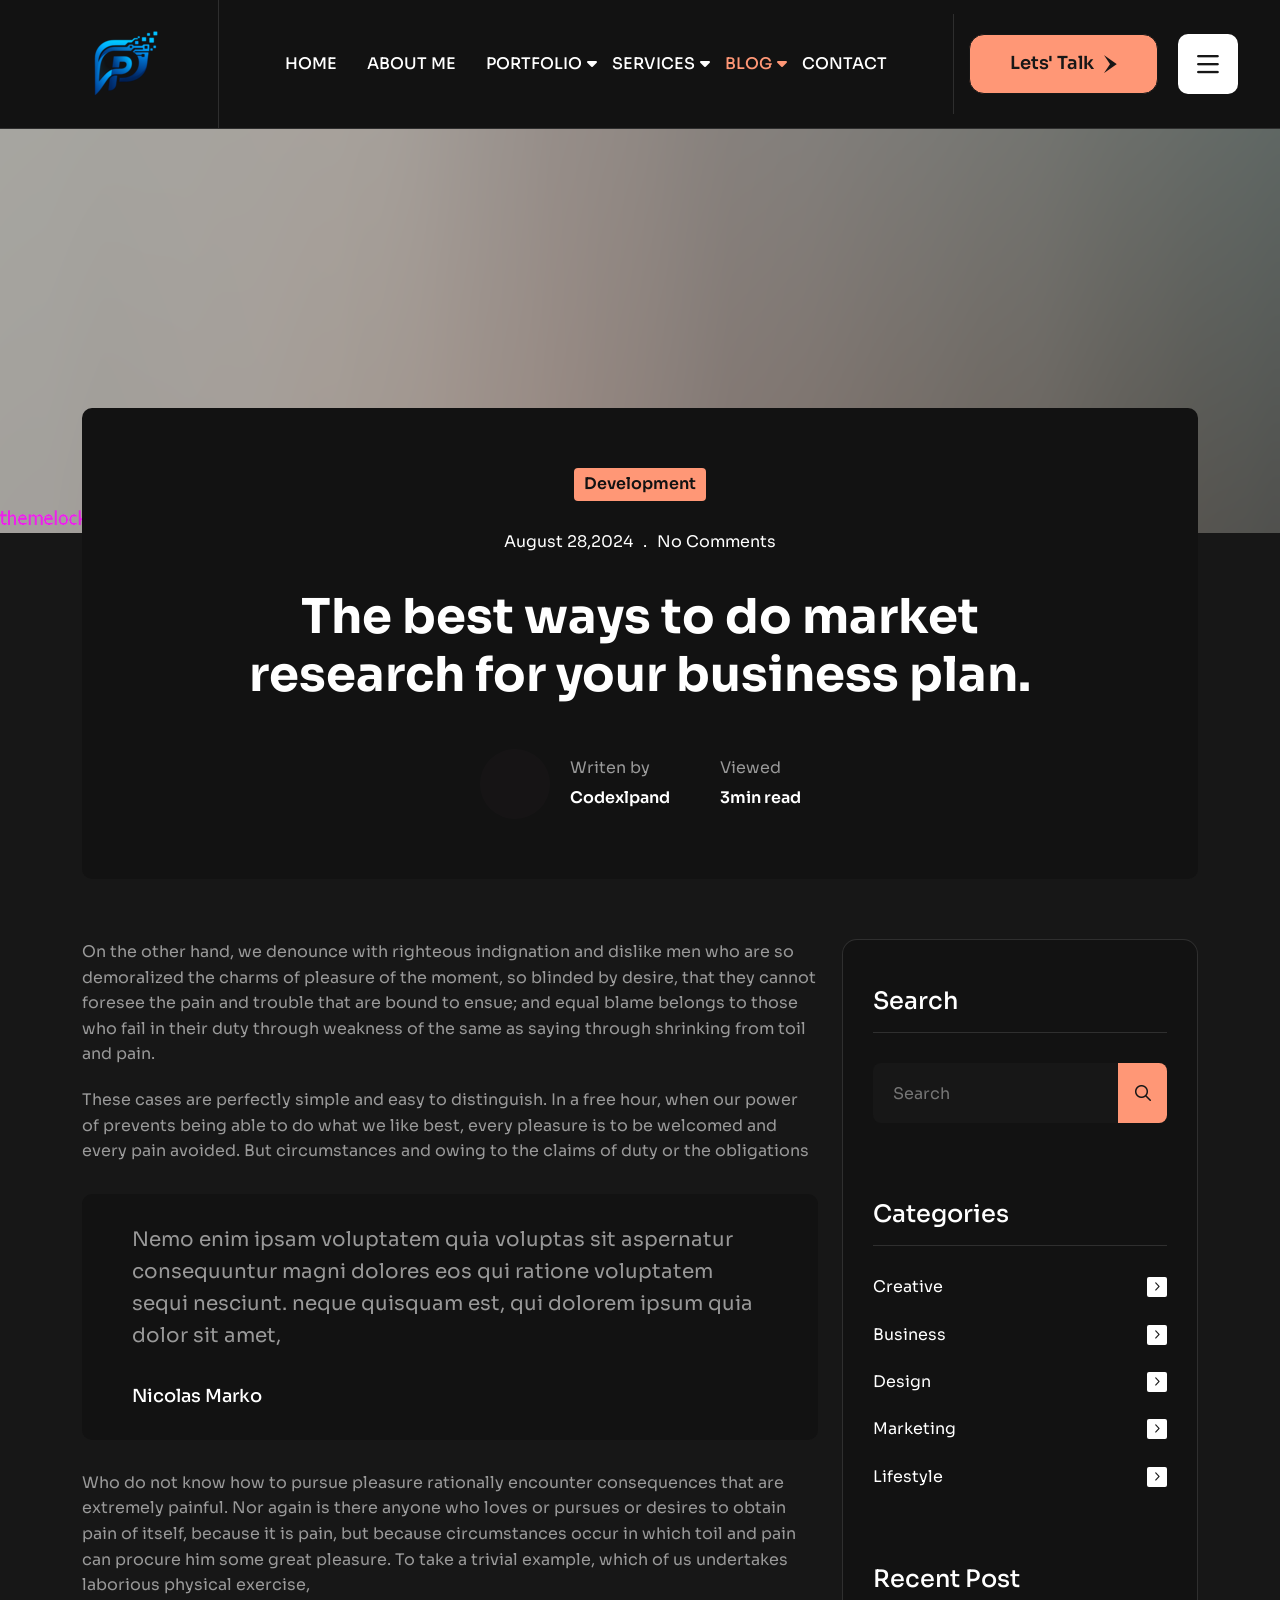
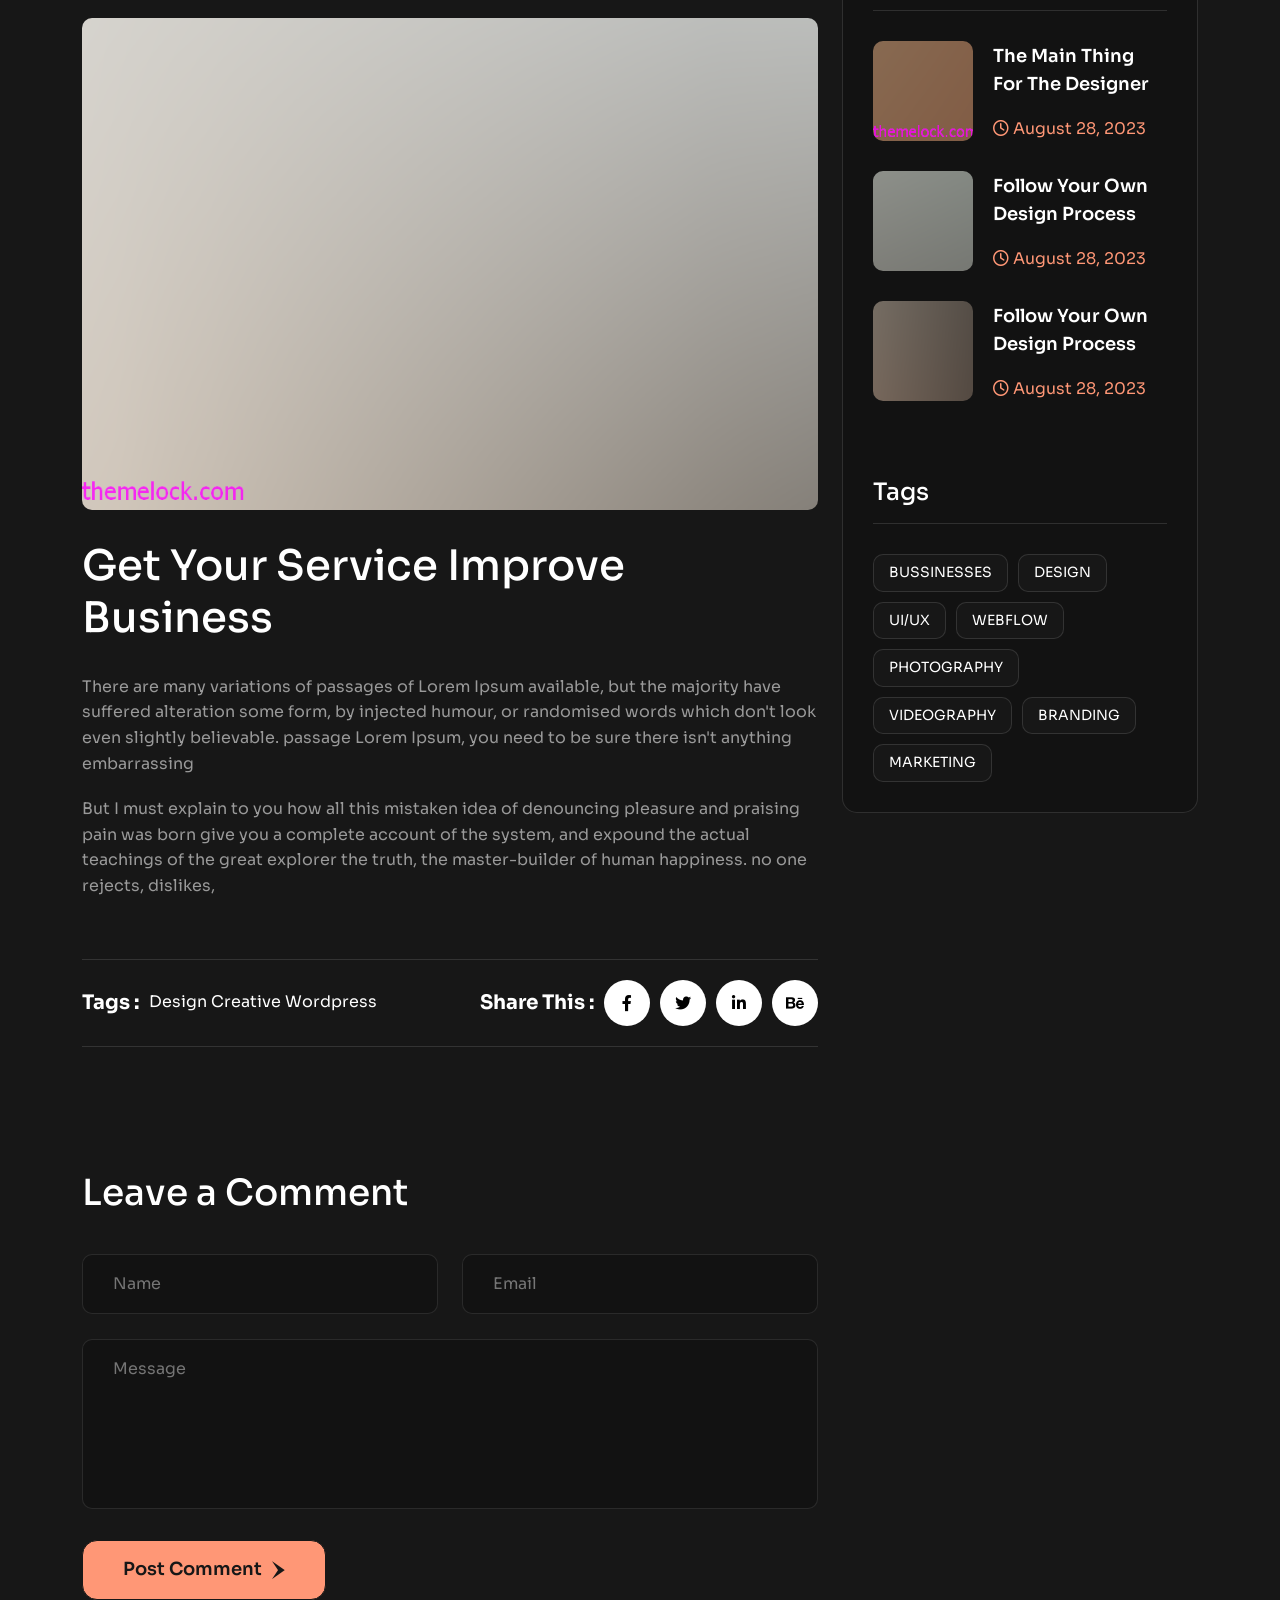
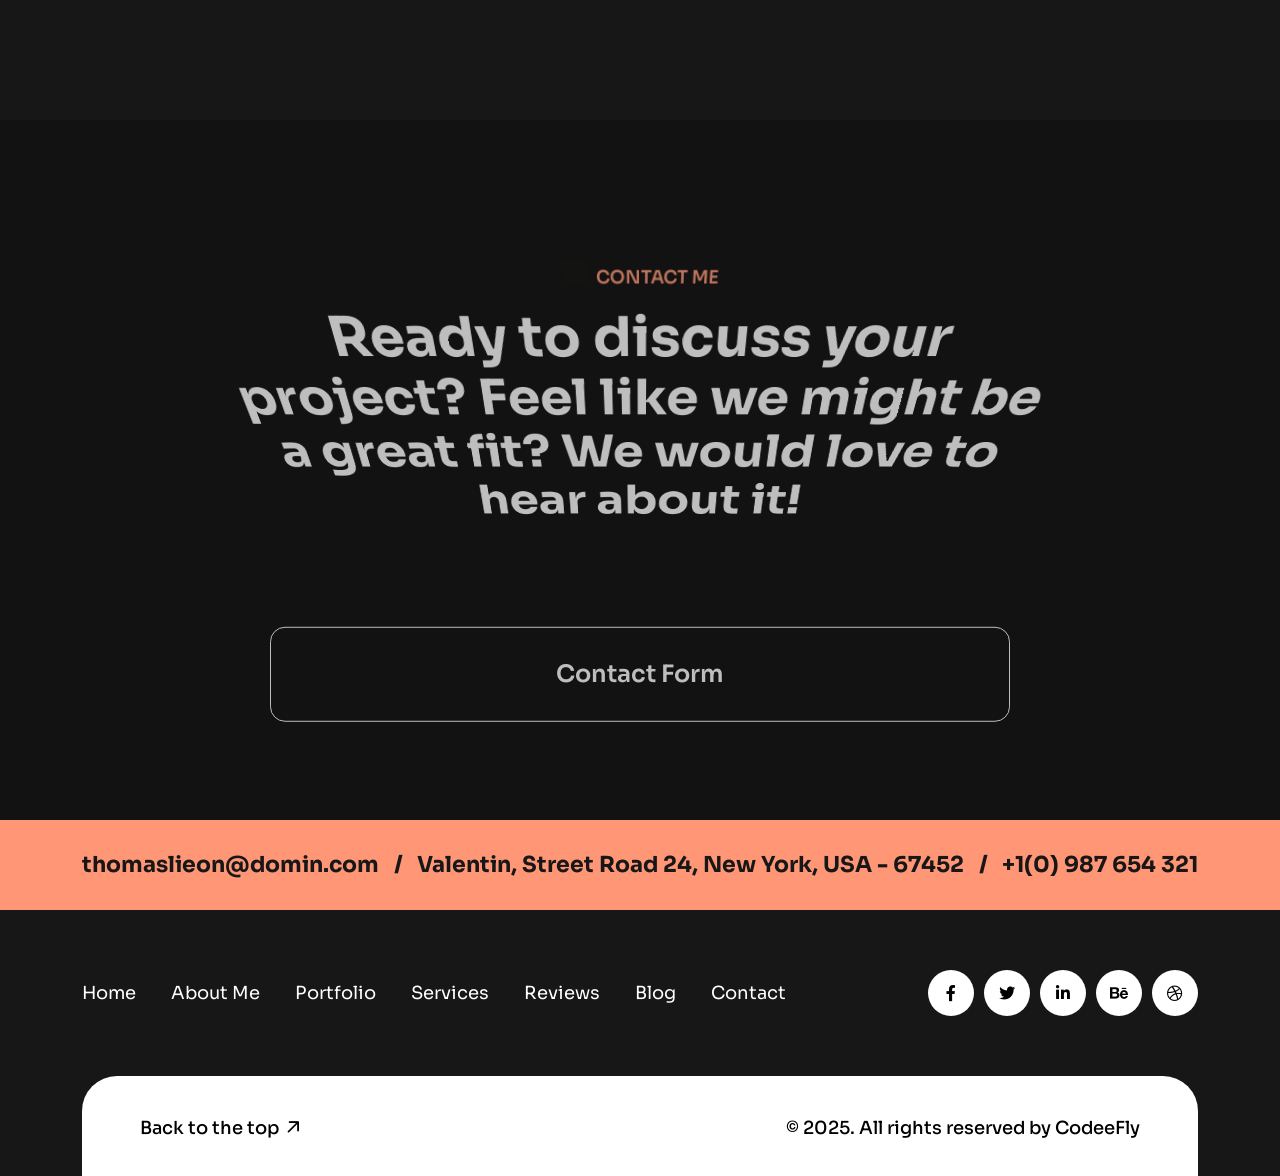
<file: blog-details.html>
<!DOCTYPE html>
<html lang="en">
  <head>
    <meta charset="UTF-8" />
    <meta name="viewport" content="width=device-width, initial-scale=1.0" />
    <link rel="stylesheet" href="./css/lib/bootstrap.min.css" />
    <link rel="stylesheet" href="./css/lib/magnific-popup.css" />
    <link rel="stylesheet" href="./css/lib/swiper-bundle.min.css" />
    <link rel="stylesheet" href="./css/fonts/lieon-icon.css" />
    <link rel="stylesheet" href="./css/fonts/font-awesome.css" />
    <link rel="stylesheet" href="./css/main.css" />
    <title>Lieon Personal Portfolio Template</title>
  </head>
  <body class="dark-bg">
    <div class="portfolio2_titles">
      <span>Designing</span>
      <p>Filmmaker and Photographer</p>
    </div>
    <!-- Header -->
    <header class="main-header fixed-header header-2">
      <div class="container-fluid">
        <div class="header-content">
          <div class="nav-logo">
            <a href="./index.html"
              ><img src="./image/logo.png" alt="" class="w-100"
            /></a>
          </div>
          <div class="d-none d-xl-block main-menu">
            <nav class="navbar-nav m-auto" id="navbarNav">
              <ul>
                <li>
                  <a href="./index.html">Home</a>
                </li>
                <li>
                  <a href="./about.html">About Me</a>
                </li>
                <li class="dropdown-nav">
                  <a href="#portfolio">Portfolio</a>
                  <ul class="submenu">
                    <li>
                      <a href="./portfolio-slider.html">Portfolio Slider</a>
                    </li>
                    <li><a href="./portfolio.html">Portfolio</a></li>
                    <li>
                      <a href="./portfolio-details.html">Portfolio Details</a>
                    </li>
                  </ul>
                </li>
                <li class="dropdown-nav">
                  <a href="#services">Services</a>
                  <ul class="submenu">
                    <li><a href="./service.html">Services</a></li>
                    <li>
                      <a href="./service-details.html">Services Details</a>
                    </li>
                  </ul>
                </li>
                <li class="dropdown-nav">
                  <a href="#blog" class="active">Blog</a>
                  <ul class="submenu">
                    <li><a href="./blog.html">Blog</a></li>
                    <li><a href="./blog-details.html">Blog Details</a></li>
                  </ul>
                </li>
                <li>
                  <a href="./contact.html">Contact</a>
                </li>
              </ul>
            </nav>
          </div>
          <div class="d-flex header_btn_container">
            <a
              href="./contact.html"
              class="theme-btn btn_moveing_hover theme-btn-with-bg d-none d-md-block"
              >Lets' Talk <i class="icon-arrow"></i
            ></a>
            <a href="#" class="toggle-sidebar">
              <i class="fa-regular fa-bars"></i>
            </a>
          </div>
        </div>
      </div>
    </header>
    <!-- Mobile Menu -->
    <div class="mobile-menu mobile-menu-2">
      <div class="menu-backdrop"></div>
      <div class="main-menu-mobile">
        <div class="d-flex align-items-center justify-content-between">
          <div class="nav-logo">
            <a href="index-2.html"
              ><img src="./image/logo.png" alt="" title=""
            /></a>
          </div>
          <div class="close-btn"><span class="far fa-times fa-fw"></span></div>
        </div>
        <div id="mobile-nav"></div>
      </div>
    </div>

    <main id="scrollsmoother-container">
      <!-- Banner -->
      <div class="blog-details">
        <div class="overflow-hidden">
          <img
            src="./image/blog/blog-thum.png"
            data-speed=".9"
            class="w-100"
            alt=""
          />
        </div>

        <div class="container">
          <div class="blog-details-content_top">
            <p class="tag">Development</p>
            <div class="meta-tag">
              <p>August 28,2024</p>
              <p>.</p>
              <p>No Comments</p>
            </div>
            <h1>The best ways to do market research for your business plan.</h1>
            <div class="blog-details-author">
              <div class="author-details">
                <img src="./image/testimonial/1.png" alt="" />
                <div class="author-details-content">
                  <p>Writen by</p>
                  <h6>Codexlpand</h6>
                </div>
              </div>
              <div class="viewed">
                <p>Viewed</p>
                <h6>3min read</h6>
              </div>
            </div>
          </div>
        </div>
      </div>

      <!-- Blog -->
      <section class="pb-120 mt-60">
        <div class="container">
          <div class="row gap-xl-50">
            <div class="col-xl-8">
              <div class="blog-details-content">
                <p>
                  On the other hand, we denounce with righteous indignation and
                  dislike men who are so demoralized the charms of pleasure of
                  the moment, so blinded by desire, that they cannot foresee the
                  pain and trouble that are bound to ensue; and equal blame
                  belongs to those who fail in their duty through weakness of
                  the same as saying through shrinking from toil and pain.
                </p>
                <p>
                  These cases are perfectly simple and easy to distinguish. In a
                  free hour, when our power of prevents being able to do what we
                  like best, every pleasure is to be welcomed and every pain
                  avoided. But circumstances and owing to the claims of duty or
                  the obligations
                </p>
                <blockquote>
                  <p>
                    Nemo enim ipsam voluptatem quia voluptas sit aspernatur
                    consequuntur magni dolores eos qui ratione voluptatem sequi
                    nesciunt. neque quisquam est, qui dolorem ipsum quia dolor
                    sit amet,
                  </p>
                  <h6>Nicolas Marko</h6>
                </blockquote>
                <p>
                  Who do not know how to pursue pleasure rationally encounter
                  consequences that are extremely painful. Nor again is there
                  anyone who loves or pursues or desires to obtain pain of
                  itself, because it is pain, but because circumstances occur in
                  which toil and pain can procure him some great pleasure. To
                  take a trivial example, which of us undertakes laborious
                  physical exercise,
                </p>
                <div class="overflow-hidden">
                  <img
                    src="./image/blog/blog-details.png"
                    class="w-100 br-10"
                    alt=""
                  />
                </div>
                <h4>Get Your Service Improve Business</h4>
                <p>
                  There are many variations of passages of Lorem Ipsum
                  available, but the majority have suffered alteration some
                  form, by injected humour, or randomised words which don't look
                  even slightly believable. passage Lorem Ipsum, you need to be
                  sure there isn't anything embarrassing
                </p>
                <p>
                  But I must explain to you how all this mistaken idea of
                  denouncing pleasure and praising pain was born give you a
                  complete account of the system, and expound the actual
                  teachings of the great explorer the truth, the master-builder
                  of human happiness. no one rejects, dislikes,
                </p>
              </div>
              <div class="blog-details-tag-share">
                <div class="tag_list d-flex align-items-center gap-10">
                  <h6>Tags :</h6>
                  <div class="tags">
                    <a href="#">Design</a>
                    <a href="#">Creative</a>
                    <a href="#">Wordpress</a>
                  </div>
                </div>
                <div class="share_list d-flex align-items-center gap-10">
                  <h6>Share This :</h6>
                  <div class="footer-social">
                    <a href="http://www.facebook.com" target="_blank">
                      <i class="fa-brands fa-facebook-f"></i>
                    </a>
                    <a href="http://www.twitter.com" target="_blank">
                      <i class="fa-brands fa-twitter"></i>
                    </a>
                    <a href="http://www.linkedin.com" target="_blank">
                      <i class="fa-brands fa-linkedin-in"></i>
                    </a>
                    <a href="https://www.behance.net/" target="_blank">
                      <i class="fa-brands fa-behance"></i>
                    </a>
                  </div>
                </div>
              </div>
              <!-- comments -->
              <div class="blog-comments">
                <h4 class="comment-title">Leave a Comment</h4>
                <form class="comment-form">
                  <div class="row">
                    <div class="col-md-6">
                      <input type="text" placeholder="Name" />
                    </div>
                    <div class="col-md-6">
                      <input type="email" placeholder="Email" />
                    </div>
                    <div class="col-md-12">
                      <textarea placeholder="Message"></textarea>
                    </div>
                    <div class="col-md-12">
                      <button
                        type="submit"
                        class="theme-btn btn_moveing_hover theme-btn-with-bg"
                      >
                        Post Comment <i class="icon-arrow"></i>
                      </button>
                    </div>
                  </div>
                </form>
              </div>
            </div>
            <div class="col-xl-4">
              <div class="widget-sidebar">
                <div class="widget-sidebar-item">
                  <h4 class="widget-sidebar-title">Search</h4>
                  <div class="sidebar-search">
                    <form>
                      <input type="text" placeholder="Search" />
                      <i class="fa-regular fa-magnifying-glass"></i>
                    </form>
                  </div>
                </div>
                <div class="widget-sidebar-item">
                  <h4 class="widget-sidebar-title">Categories</h4>
                  <div class="category-list">
                    <a href="#">
                      <p>Creative</p>
                      <i class="fa-regular fa-angle-right"></i>
                    </a>
                    <a href="#">
                      <p>Business</p>
                      <i class="fa-regular fa-angle-right"></i>
                    </a>
                    <a href="#">
                      <p>Design</p>
                      <i class="fa-regular fa-angle-right"></i>
                    </a>
                    <a href="#">
                      <p>Marketing</p>
                      <i class="fa-regular fa-angle-right"></i>
                    </a>
                    <a href="#">
                      <p>Lifestyle</p>
                      <i class="fa-regular fa-angle-right"></i>
                    </a>
                  </div>
                </div>
                <div class="widget-sidebar-item">
                  <h4 class="widget-sidebar-title">Recent Post</h4>
                  <div class="recent-posts">
                    <div class="recent-post-item">
                      <img src="./image/blog/1.png" alt="" />
                      <div class="recent-post-content">
                        <h5><a href="#">The Main Thing For The Designer</a></h5>
                        <p>
                          <i class="fa-sharp fa-regular fa-clock"></i> August
                          28, 2023
                        </p>
                      </div>
                    </div>
                    <div class="recent-post-item">
                      <img src="./image/blog/2.png" alt="" />
                      <div class="recent-post-content">
                        <h5><a href="#">Follow Your Own Design Process</a></h5>
                        <p>
                          <i class="fa-sharp fa-regular fa-clock"></i> August
                          28, 2023
                        </p>
                      </div>
                    </div>
                    <div class="recent-post-item">
                      <img src="./image/blog/3.png" alt="" />
                      <div class="recent-post-content">
                        <h5><a href="#">Follow Your Own Design Process</a></h5>
                        <p>
                          <i class="fa-sharp fa-regular fa-clock"></i> August
                          28, 2023
                        </p>
                      </div>
                    </div>
                  </div>
                </div>
                <div class="widget-sidebar-item">
                  <h4 class="widget-sidebar-title">Tags</h4>
                  <div class="tags">
                    <a href="#">Bussinesses</a>
                    <a href="#">Design</a>
                    <a href="#">UI/UX</a>
                    <a href="#">Webflow</a>
                    <a href="#">Photography</a>
                    <a href="#">Videography</a>
                    <a href="#">Branding</a>
                    <a href="#">Marketing</a>
                  </div>
                </div>
              </div>
            </div>
          </div>
        </div>
      </section>
      <!-- Contact -->
      <section class="dark-2-bg pt-120 pb-120 contact-container">
        <div class="container">
          <div class="row align-items-center justify-content-center">
            <div class="col-lg-10">
              <div class="text-center">
                <div class="title-container">
                  <div data-animation="move">
                    <h6 class="sub-title d-flex gap-10 justify-content-center">
                      CONTACT ME
                    </h6>
                    <h2 class="section-title mt-10 contact-title">
                      Ready to discuss your project? Feel like we might be a
                      great fit? We would love to hear about it!
                    </h2>
                  </div>
                </div>
                <div data-animation="fade" data-animation-direction="bottom">
                  <a href="./contact.html" class="btn_moveing_hover contact_btn"
                    >Contact Form</a
                  >
                </div>
              </div>
            </div>
          </div>
        </div>
      </section>
      <div
        class="theme-1-bg pb-30 pt-30 color-dark d-none d-xl-block position-relative z-2"
      >
        <div class="container">
          <h4
            class="fs-24 fs-xxl-22 fw-700 d-flex align-items-center justify-content-between"
          >
            thomaslieon@domin.com
            <span>/</span>
            Valentin, Street Road 24, New York, USA - 67452
            <span>/</span>
            +1(0) 987 654 321
          </h4>
        </div>
      </div>
      <div
        class="section_marquee theme-1-bg pb-60 pt-30 color-dark d-block d-xl-none position-relative z-2"
      >
        <div class="container-fluid">
          <h2 class="fs-24 fs-sm-20 fw-700">
            thomaslieon@domin.com
            <span>/</span>
            Valentin, Street Road 24, New York, USA - 67452
            <span>/</span>
            +1(0) 987 654 321
            <span>/</span>
          </h2>
        </div>
      </div>
      <div class="mt-60 position-relative z-2">
        <div class="container">
          <div class="row align-items-center gap-xl-20">
            <div class="col-xl-8">
              <ul class="footer-nav">
                <li><a href="./index.html">Home</a></li>
                <li><a href="./about.html">About Me</a></li>
                <li><a href="./portfolio.html">Portfolio</a></li>
                <li><a href="./service.html">Services</a></li>
                <li><a href="#reviews">Reviews</a></li>
                <li><a href="./blog.html">Blog</a></li>
                <li><a href="./contact.html">Contact</a></li>
              </ul>
            </div>
            <div class="col-xl-4 flex-xl-end">
              <div class="footer-social">
                <a href="http://www.facebook.com" target="_blank">
                  <i class="fa-brands fa-facebook-f"></i>
                </a>
                <a href="http://www.twitter.com" target="_blank">
                  <i class="fa-brands fa-twitter"></i>
                </a>
                <a href="http://www.linkedin.com" target="_blank">
                  <i class="fa-brands fa-linkedin-in"></i>
                </a>
                <a href="https://www.behance.net/" target="_blank">
                  <i class="fa-brands fa-behance"></i>
                </a>
                <a href="https://dribbble.com/" target="_blank">
                  <i class="fa-brands fa-dribbble"></i>
                </a>
              </div>
            </div>
          </div>
        </div>
      </div>
      <footer class="position-relative z-2">
        <div class="container">
          <div class="footer-content">
            <div class="row gap-md-10">
              <div class="col-md-4">
                <a href="#scrollsmoother-container">
                  Back to the top <i class="fa-light fa-arrow-up-right"></i>
                </a>
              </div>
              <div class="col-md-8 flex-md-end">
                <p>© 2025. All rights reserved by CodeeFly</p>
              </div>
            </div>
          </div>
        </div>
      </footer>
    </main>

    <script src="./js/lib/jquery.min.js"></script>
    <script src="./js/lib/bootstrap.bundle.min.js"></script>
    <script src="./js/lib/waypoints.min.js"></script>
    <script src="./js/lib/jquery.counterup.min.js"></script>
    <script src="./js/lib/swiper-bundle.min.js"></script>
    <script src="./js/lib/imagesloaded.js"></script>
    <script src="./js/lib/jquery.magnific-popup.min.js"></script>
    <script src="./js/lib/isotope.js"></script>
    <script src="./js/lib/marquee.js"></script>
    <!-- Gsap -->
    <script src="./js/gsap/gsap.min.js"></script>
    <script src="./js/gsap/SplitText.min.js"></script>
    <script src="./js/gsap/ScrollTrigger.min.js"></script>
    <!--  -->
    <script src="./js/animation.js"></script>
    <script src="./js/main.js"></script>
  </body>
</html>
</file>
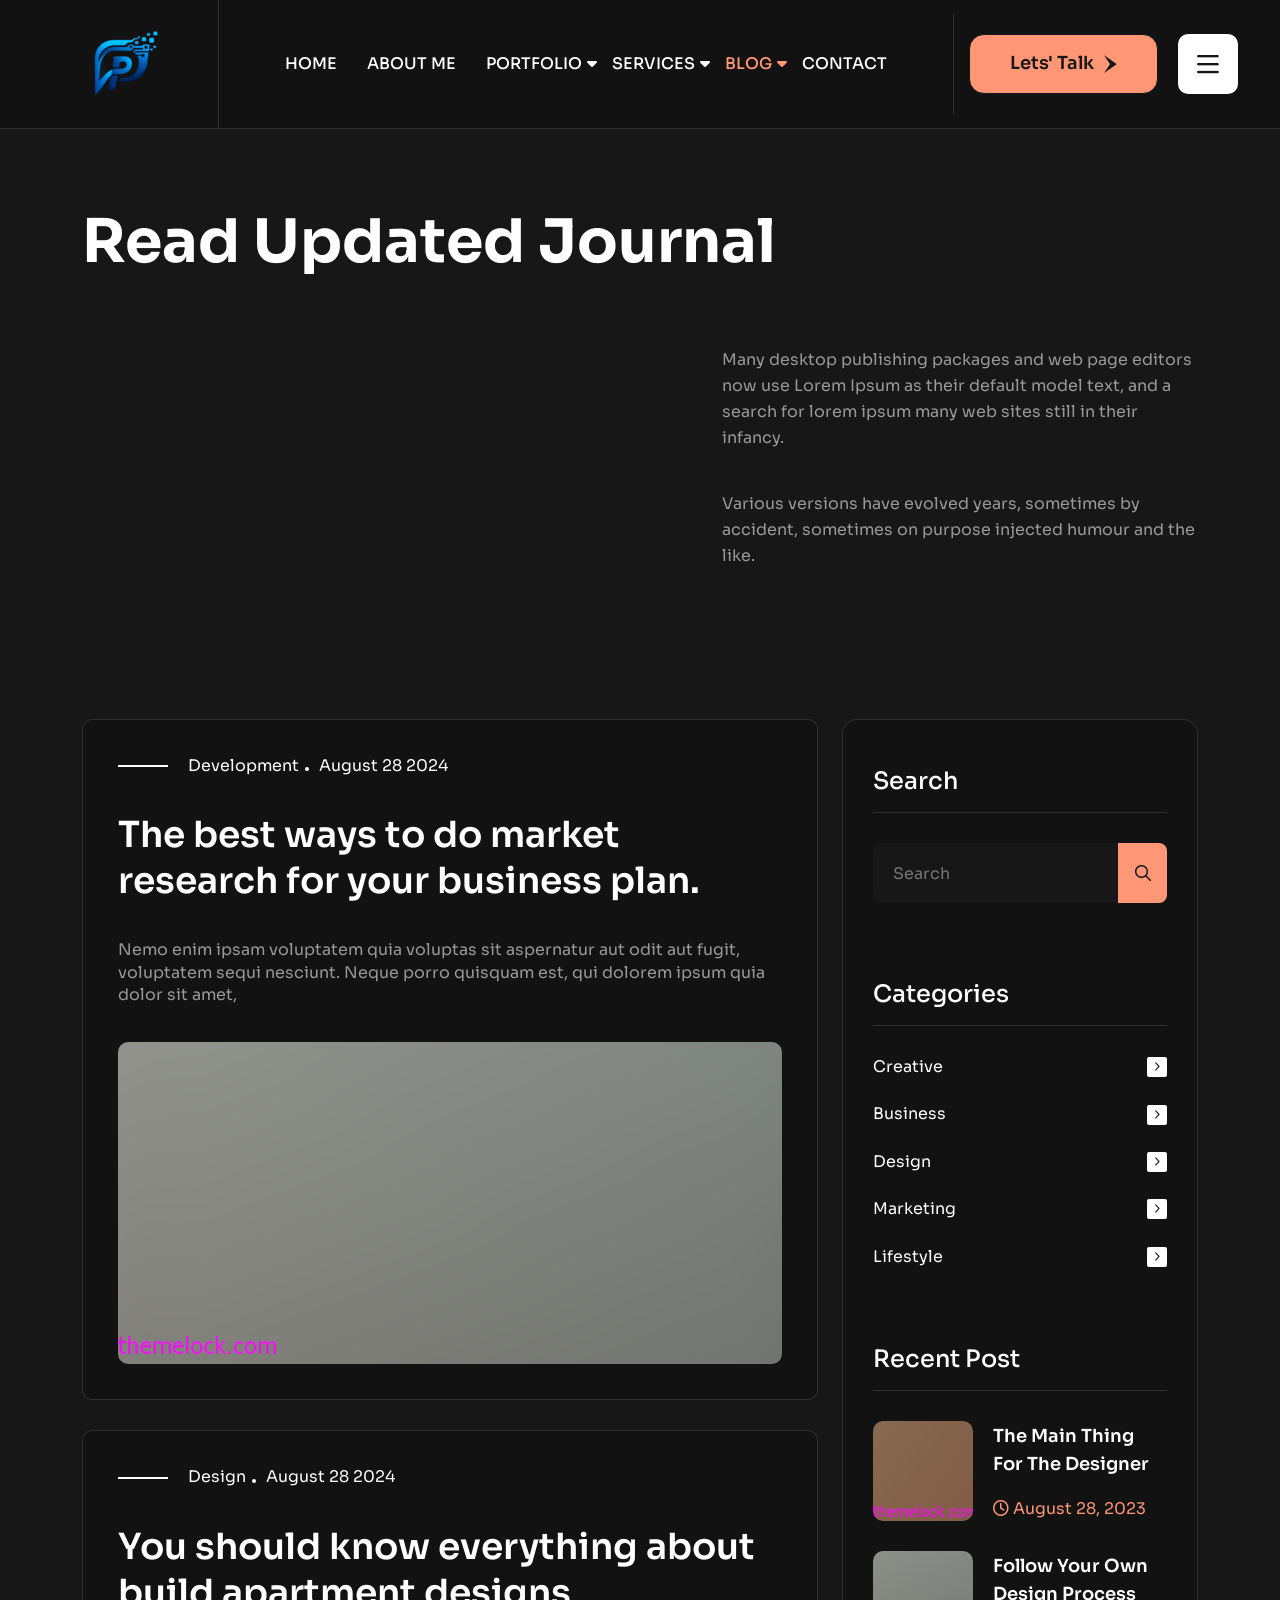
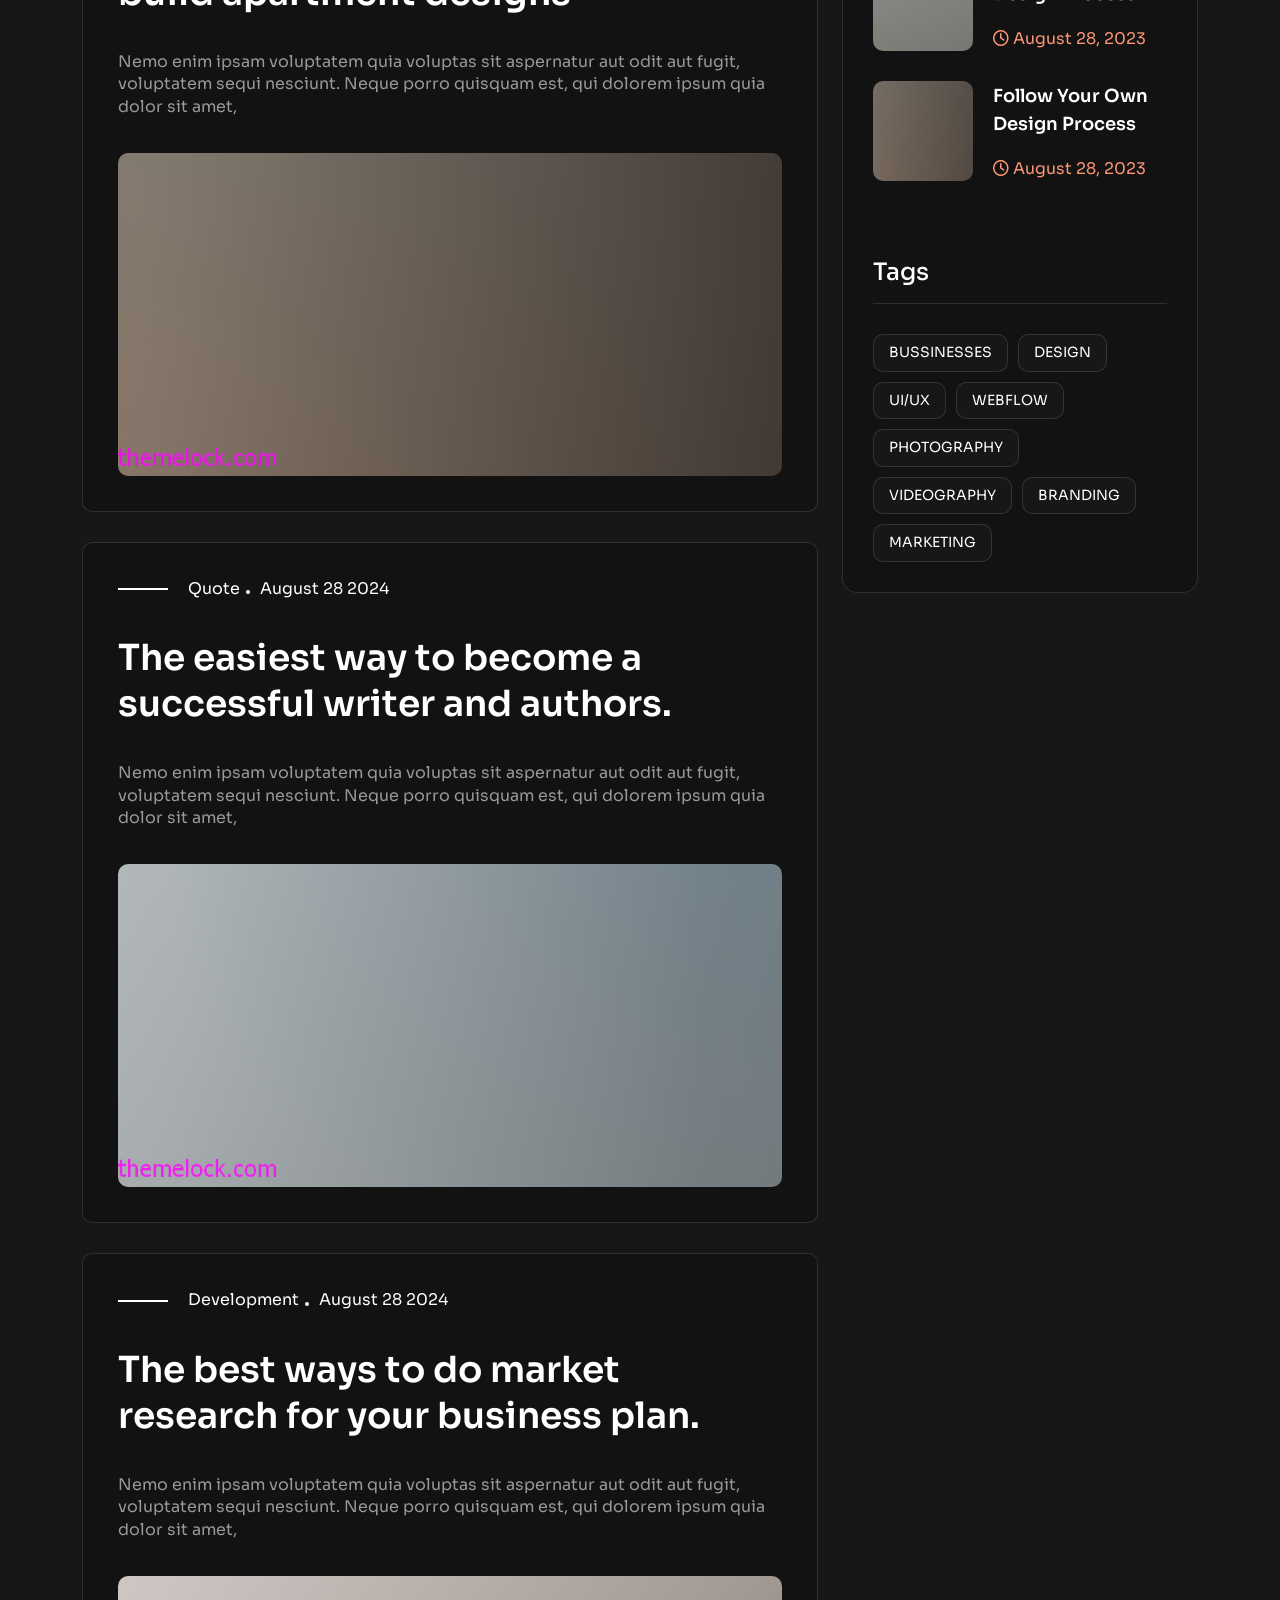
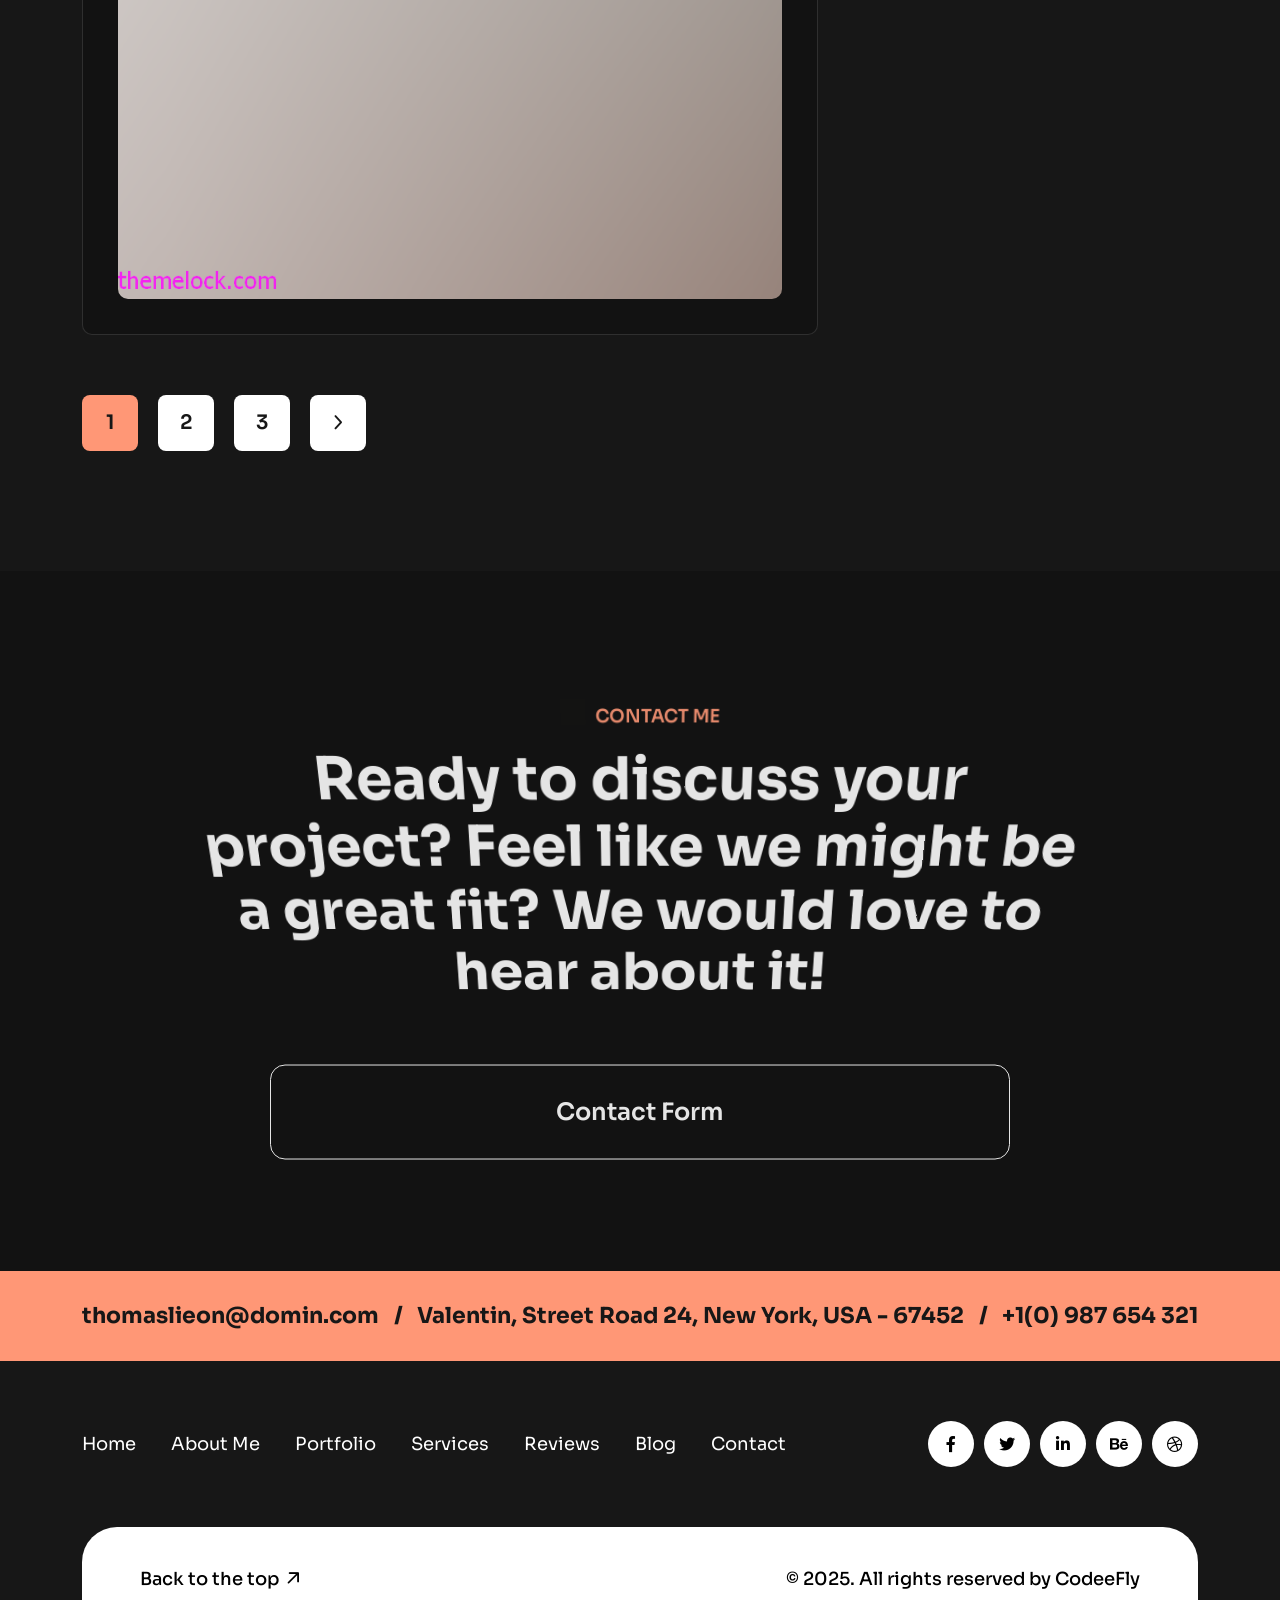
<file: blog.html>
<!DOCTYPE html>
<html lang="en">
  <head>
    <meta charset="UTF-8" />
    <meta name="viewport" content="width=device-width, initial-scale=1.0" />
    <link rel="stylesheet" href="./css/lib/bootstrap.min.css" />
    <link rel="stylesheet" href="./css/lib/magnific-popup.css" />
    <link rel="stylesheet" href="./css/lib/swiper-bundle.min.css" />
    <link rel="stylesheet" href="./css/fonts/font-awesome.css" />
    <link rel="stylesheet" href="./css/fonts/lieon-icon.css" />
    <link rel="stylesheet" href="./css/main.css" />
    <link rel="shortcut icon" href="./image/favicon.png" type="image/x-icon" />
    <title>Lieon Personal Portfolio Template</title>
  </head>
  <body class="dark-bg">
    <div class="portfolio2_titles">
      <span>Designing</span>
      <p>Filmmaker and Photographer</p>
    </div>
    <!-- Header -->
    <header class="main-header fixed-header header-2">
      <div class="container-fluid">
        <div class="header-content">
          <div class="nav-logo">
            <a href="./index.html"
              ><img src="./image/logo.png" alt="" class="w-100"
            /></a>
          </div>
          <div class="d-none d-xl-block main-menu">
            <nav class="navbar-nav m-auto" id="navbarNav">
              <ul>
                <li>
                  <a href="./index.html">Home</a>
                </li>
                <li>
                  <a href="./about.html">About Me</a>
                </li>
                <li class="dropdown-nav">
                  <a href="#portfolio">Portfolio</a>
                  <ul class="submenu">
                    <li>
                      <a href="./portfolio-slider.html">Portfolio Slider</a>
                    </li>
                    <li><a href="./portfolio.html">Portfolio</a></li>
                    <li>
                      <a href="./portfolio-details.html">Portfolio Details</a>
                    </li>
                  </ul>
                </li>
                <li class="dropdown-nav">
                  <a href="#services">Services</a>
                  <ul class="submenu">
                    <li><a href="./service.html">Services</a></li>
                    <li>
                      <a href="./service-details.html">Services Details</a>
                    </li>
                  </ul>
                </li>
                <li class="dropdown-nav">
                  <a href="#blog" class="active">Blog</a>
                  <ul class="submenu">
                    <li><a href="./blog.html">Blog</a></li>
                    <li><a href="./blog-details.html">Blog Details</a></li>
                  </ul>
                </li>
                <li>
                  <a href="./contact.html">Contact</a>
                </li>
              </ul>
            </nav>
          </div>
          <div class="d-flex header_btn_container">
            <a
              href="./contact.html"
              class="theme-btn btn_moveing_hover theme-btn-with-bg d-none d-md-block"
              >Lets' Talk <i class="icon-arrow"></i
            ></a>
            <a href="#" class="toggle-sidebar">
              <i class="fa-regular fa-bars"></i>
            </a>
          </div>
        </div>
      </div>
    </header>
    <!-- Mobile Menu -->
    <div class="mobile-menu mobile-menu-2">
      <div class="menu-backdrop"></div>
      <div class="main-menu-mobile">
        <div class="d-flex align-items-center justify-content-between">
          <div class="nav-logo">
            <a href="index-2.html"
              ><img src="./image/logo.png" alt="" title=""
            /></a>
          </div>
          <div class="close-btn"><span class="far fa-times fa-fw"></span></div>
        </div>
        <div id="mobile-nav"></div>
      </div>
    </div>

    <main id="scrollsmoother-container">
      <!-- Banner -->
      <section class="breadcrumbs">
        <div class="container">
          <div class="row">
            <div class="col-xl-8 col-md-10">
              <h1 data-text-animation="slide" data-split="words">
                Read Updated Journal
              </h1>
            </div>
          </div>
          <div class="breadcrumbs-content">
            <div class="row">
              <div class="col-sm-3 offset-xl-3 offset-lg-3 d-none d-sm-block">
                <img src="./image/arrow-down-curve.png" class="w-100" alt="" />
              </div>
              <div class="col-xl-6 col-lg-6 col-md-9 col-sm-9">
                <div data-animation="fade" data-animation-direction="bottom">
                  <p>
                    Many desktop publishing packages and web page editors now
                    use Lorem Ipsum as their default model text, and a search
                    for lorem ipsum many web sites still in their infancy.
                  </p>
                </div>
                <div
                  data-animation="fade"
                  data-animation-direction="bottom"
                  data-animation-delay=".25"
                >
                  <p>
                    Various versions have evolved years, sometimes by accident,
                    sometimes on purpose injected humour and the like.
                  </p>
                </div>
              </div>
            </div>
          </div>
        </div>
      </section>

      <!-- Blog -->
      <section class="pb-120">
        <div class="container">
          <div class="row gap-lg-50">
            <div class="col-xl-8 col-lg-7">
              <div class="blog-page-item">
                <div class="blog-info">
                  <p class="category">Development</p>
                  <p>August 28 2024</p>
                </div>
                <h4>
                  <a href="./blog-details.html"
                    >The best ways to do market research for your business
                    plan.</a
                  >
                </h4>
                <p class="blog-ex">
                  Nemo enim ipsam voluptatem quia voluptas sit aspernatur aut
                  odit aut fugit, voluptatem sequi nesciunt. Neque porro
                  quisquam est, qui dolorem ipsum quia dolor sit amet,
                </p>
                <div class="blog-page-thum">
                  <a href="./blog-details.html">
                    <img src="./image/blog/2.png" class="w-100" alt=""
                  /></a>
                </div>
              </div>
              <div class="blog-page-item">
                <div class="blog-info">
                  <p class="category">Design</p>
                  <p>August 28 2024</p>
                </div>
                <h4>
                  <a href="./blog-details.html"
                    >You should know everything about build apartment designs</a
                  >
                </h4>
                <p class="blog-ex">
                  Nemo enim ipsam voluptatem quia voluptas sit aspernatur aut
                  odit aut fugit, voluptatem sequi nesciunt. Neque porro
                  quisquam est, qui dolorem ipsum quia dolor sit amet,
                </p>
                <div class="blog-page-thum">
                  <a href="./blog-details.html">
                    <img src="./image/blog/3.png" class="w-100" alt=""
                  /></a>
                </div>
              </div>
              <div class="blog-page-item">
                <div class="blog-info">
                  <p class="category">Quote</p>
                  <p>August 28 2024</p>
                </div>
                <h4>
                  <a href="./blog-details.html"
                    >The easiest way to become a successful writer and authors.
                  </a>
                </h4>
                <p class="blog-ex">
                  Nemo enim ipsam voluptatem quia voluptas sit aspernatur aut
                  odit aut fugit, voluptatem sequi nesciunt. Neque porro
                  quisquam est, qui dolorem ipsum quia dolor sit amet,
                </p>
                <div class="blog-page-thum">
                  <a href="./blog-details.html">
                    <img src="./image/blog/4.png" class="w-100" alt=""
                  /></a>
                </div>
              </div>
              <div class="blog-page-item">
                <div class="blog-info">
                  <p class="category">Development</p>
                  <p>August 28 2024</p>
                </div>
                <h4>
                  <a href="./blog-details.html"
                    >The best ways to do market research for your business plan.
                  </a>
                </h4>
                <p class="blog-ex">
                  Nemo enim ipsam voluptatem quia voluptas sit aspernatur aut
                  odit aut fugit, voluptatem sequi nesciunt. Neque porro
                  quisquam est, qui dolorem ipsum quia dolor sit amet,
                </p>
                <div class="blog-page-thum">
                  <a href="./blog-details.html">
                    <img src="./image/blog/5.png" class="w-100" alt=""
                  /></a>
                </div>
              </div>
              <div class="blog-pagination">
                <ul>
                  <li><a href="#" class="current">1</a></li>
                  <li><a href="#">2</a></li>
                  <li><a href="#">3</a></li>
                  <li>
                    <a href="#"><i class="fa-regular fa-angle-right"></i></a>
                  </li>
                </ul>
              </div>
            </div>
            <div class="col-xl-4 col-lg-5">
              <div class="widget-sidebar">
                <div class="widget-sidebar-item">
                  <h4 class="widget-sidebar-title">Search</h4>
                  <div class="sidebar-search">
                    <form>
                      <input type="text" placeholder="Search" />
                      <i class="fa-regular fa-magnifying-glass"></i>
                    </form>
                  </div>
                </div>
                <div class="widget-sidebar-item">
                  <h4 class="widget-sidebar-title">Categories</h4>
                  <div class="category-list">
                    <a href="#">
                      <p>Creative</p>
                      <i class="fa-regular fa-angle-right"></i>
                    </a>
                    <a href="#">
                      <p>Business</p>
                      <i class="fa-regular fa-angle-right"></i>
                    </a>
                    <a href="#">
                      <p>Design</p>
                      <i class="fa-regular fa-angle-right"></i>
                    </a>
                    <a href="#">
                      <p>Marketing</p>
                      <i class="fa-regular fa-angle-right"></i>
                    </a>
                    <a href="#">
                      <p>Lifestyle</p>
                      <i class="fa-regular fa-angle-right"></i>
                    </a>
                  </div>
                </div>
                <div class="widget-sidebar-item">
                  <h4 class="widget-sidebar-title">Recent Post</h4>
                  <div class="recent-posts">
                    <div class="recent-post-item">
                      <img src="./image/blog/1.png" alt="" />
                      <div class="recent-post-content">
                        <h5><a href="#">The Main Thing For The Designer</a></h5>
                        <p>
                          <i class="fa-sharp fa-regular fa-clock"></i> August
                          28, 2023
                        </p>
                      </div>
                    </div>
                    <div class="recent-post-item">
                      <img src="./image/blog/2.png" alt="" />
                      <div class="recent-post-content">
                        <h5><a href="#">Follow Your Own Design Process</a></h5>
                        <p>
                          <i class="fa-sharp fa-regular fa-clock"></i> August
                          28, 2023
                        </p>
                      </div>
                    </div>
                    <div class="recent-post-item">
                      <img src="./image/blog/3.png" alt="" />
                      <div class="recent-post-content">
                        <h5><a href="#">Follow Your Own Design Process</a></h5>
                        <p>
                          <i class="fa-sharp fa-regular fa-clock"></i> August
                          28, 2023
                        </p>
                      </div>
                    </div>
                  </div>
                </div>
                <div class="widget-sidebar-item">
                  <h4 class="widget-sidebar-title">Tags</h4>
                  <div class="tags">
                    <a href="#">Bussinesses</a>
                    <a href="#">Design</a>
                    <a href="#">UI/UX</a>
                    <a href="#">Webflow</a>
                    <a href="#">Photography</a>
                    <a href="#">Videography</a>
                    <a href="#">Branding</a>
                    <a href="#">Marketing</a>
                  </div>
                </div>
              </div>
            </div>
          </div>
        </div>
      </section>
      <!-- Contact -->
      <section class="dark-2-bg pt-120 pb-120 contact-container">
        <div class="container">
          <div class="row align-items-center justify-content-center">
            <div class="col-lg-10">
              <div class="text-center">
                <div class="title-container">
                  <div data-animation="move">
                    <h6 class="sub-title d-flex gap-10 justify-content-center">
                      CONTACT ME
                    </h6>
                    <h2 class="section-title mt-10 contact-title">
                      Ready to discuss your project? Feel like we might be a
                      great fit? We would love to hear about it!
                    </h2>
                  </div>
                </div>
                <div data-animation="fade" data-animation-direction="bottom">
                  <a href="./contact.html" class="btn_moveing_hover contact_btn"
                    >Contact Form</a
                  >
                </div>
              </div>
            </div>
          </div>
        </div>
      </section>
      <div
        class="theme-1-bg pb-30 pt-30 color-dark d-none d-xl-block position-relative z-2"
      >
        <div class="container">
          <h4
            class="fs-24 fs-xxl-22 fw-700 d-flex align-items-center justify-content-between"
          >
            thomaslieon@domin.com
            <span>/</span>
            Valentin, Street Road 24, New York, USA - 67452
            <span>/</span>
            +1(0) 987 654 321
          </h4>
        </div>
      </div>
      <div
        class="section_marquee theme-1-bg pb-60 pt-30 color-dark d-block d-xl-none position-relative z-2"
      >
        <div class="container-fluid">
          <h2 class="fs-24 fs-sm-20 fw-700">
            thomaslieon@domin.com
            <span>/</span>
            Valentin, Street Road 24, New York, USA - 67452
            <span>/</span>
            +1(0) 987 654 321
            <span>/</span>
          </h2>
        </div>
      </div>
      <div class="mt-60 position-relative z-2">
        <div class="container">
          <div class="row align-items-center gap-xl-20">
            <div class="col-xl-8">
              <ul class="footer-nav">
                <li><a href="./index.html">Home</a></li>
                <li><a href="./about.html">About Me</a></li>
                <li><a href="./portfolio.html">Portfolio</a></li>
                <li><a href="./service.html">Services</a></li>
                <li><a href="#reviews">Reviews</a></li>
                <li><a href="./blog.html">Blog</a></li>
                <li><a href="./contact.html">Contact</a></li>
              </ul>
            </div>
            <div class="col-xl-4 flex-xl-end">
              <div class="footer-social">
                <a href="http://www.facebook.com" target="_blank">
                  <i class="fa-brands fa-facebook-f"></i>
                </a>
                <a href="http://www.twitter.com" target="_blank">
                  <i class="fa-brands fa-twitter"></i>
                </a>
                <a href="http://www.linkedin.com" target="_blank">
                  <i class="fa-brands fa-linkedin-in"></i>
                </a>
                <a href="https://www.behance.net/" target="_blank">
                  <i class="fa-brands fa-behance"></i>
                </a>
                <a href="https://dribbble.com/" target="_blank">
                  <i class="fa-brands fa-dribbble"></i>
                </a>
              </div>
            </div>
          </div>
        </div>
      </div>
      <footer class="position-relative z-2">
        <div class="container">
          <div class="footer-content">
            <div class="row gap-md-10">
              <div class="col-md-4">
                <a href="#scrollsmoother-container">
                  Back to the top <i class="fa-light fa-arrow-up-right"></i>
                </a>
              </div>
              <div class="col-md-8 flex-md-end">
                <p>© 2025. All rights reserved by CodeeFly</p>
              </div>
            </div>
          </div>
        </div>
      </footer>
    </main>

    <script src="./js/lib/jquery.min.js"></script>
    <script src="./js/lib/bootstrap.bundle.min.js"></script>
    <script src="./js/lib/waypoints.min.js"></script>
    <script src="./js/lib/jquery.counterup.min.js"></script>
    <script src="./js/lib/swiper-bundle.min.js"></script>
    <script src="./js/lib/imagesloaded.js"></script>
    <script src="./js/lib/jquery.magnific-popup.min.js"></script>
    <script src="./js/lib/isotope.js"></script>
    <script src="./js/lib/marquee.js"></script>
    <!-- Gsap -->
    <script src="./js/gsap/gsap.min.js"></script>
    <script src="./js/gsap/SplitText.min.js"></script>
    <script src="./js/gsap/ScrollTrigger.min.js"></script>
    <!--  -->
    <script src="./js/animation.js"></script>
    <script src="./js/main.js"></script>
  </body>
</html>
</file>
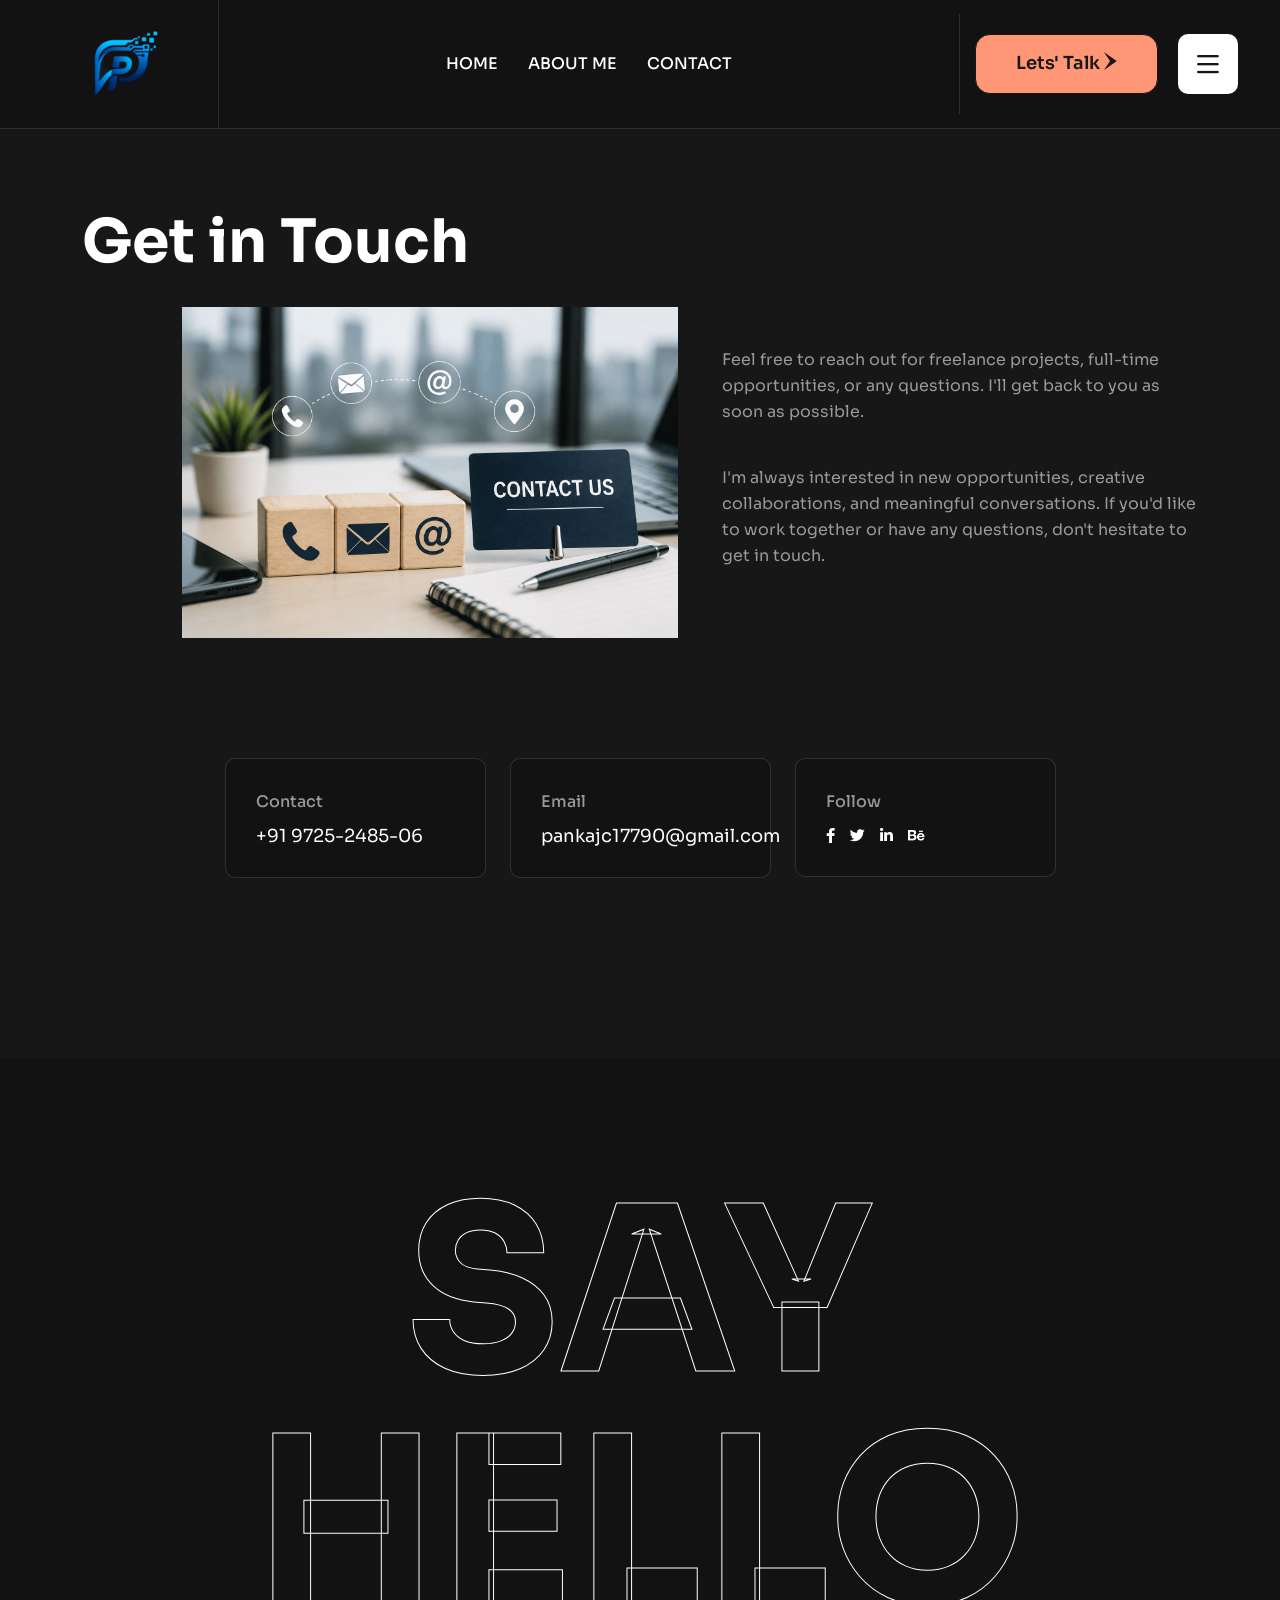
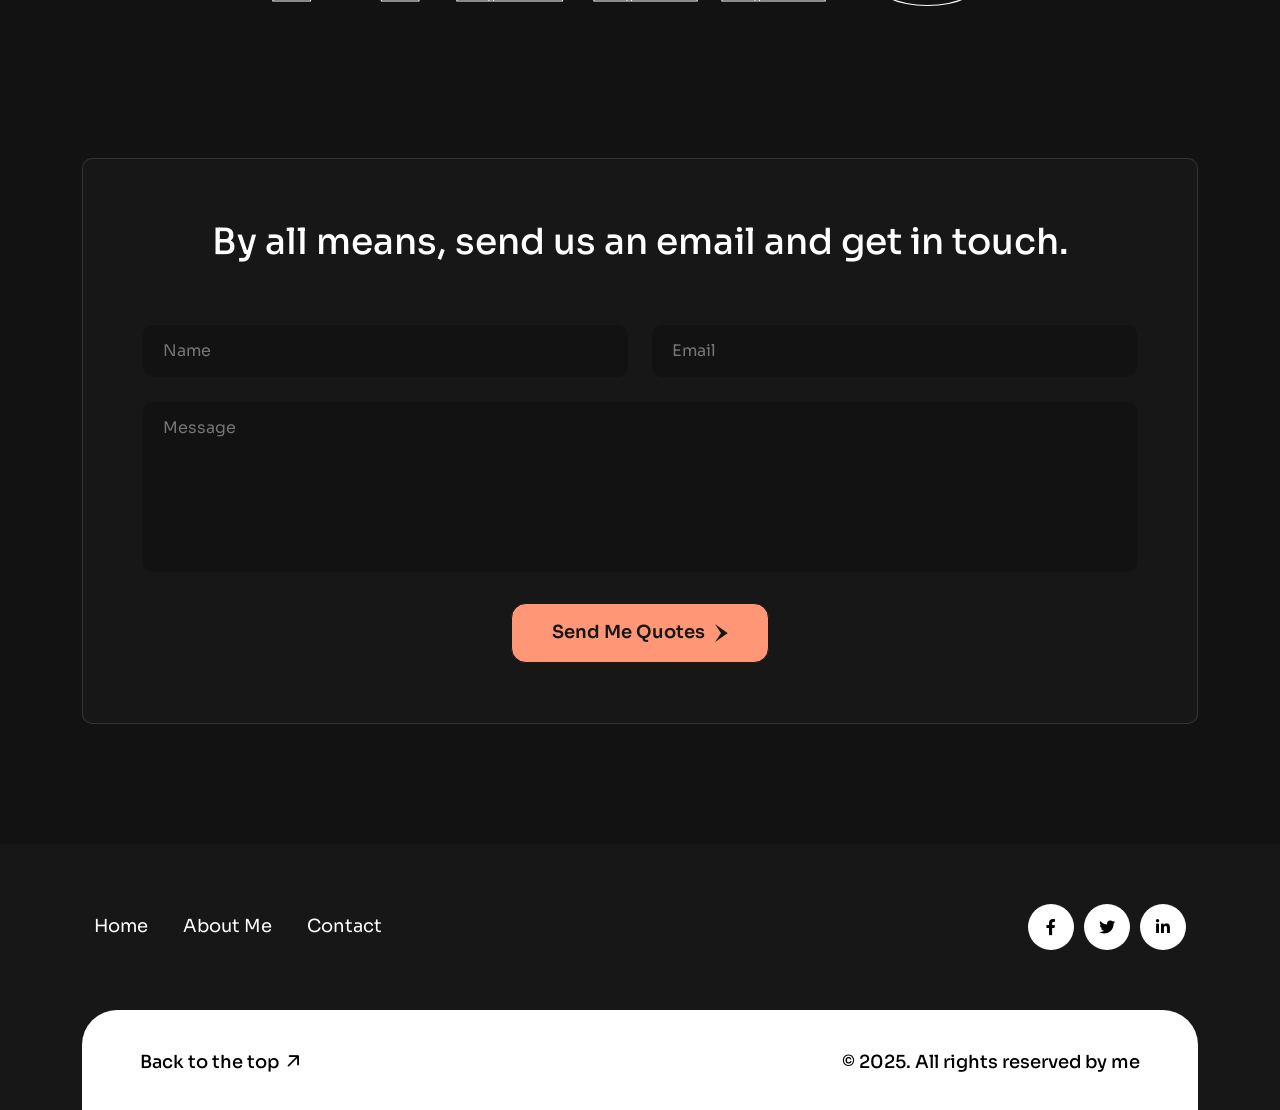
<file: contact.html>
<!DOCTYPE html>
<html lang="en">

<head>
  <meta charset="UTF-8" />
  <meta name="viewport" content="width=device-width, initial-scale=1.0" />
  <link rel="stylesheet" href="./css/lib/bootstrap.min.css" />
  <link rel="stylesheet" href="./css/lib/magnific-popup.css" />
  <link rel="stylesheet" href="./css/lib/swiper-bundle.min.css" />
  <link rel="stylesheet" href="./css/fonts/font-awesome.css" />
  <link rel="stylesheet" href="./css/fonts/lieon-icon.css" />
  <link rel="stylesheet" href="./css/main.css" />
  <link rel="shortcut icon" href="./image/favicon.png" type="image/x-icon" />
  <title>Lieon Personal Portfolio Template</title>
</head>

<body class="dark-bg">
  <div class="portfolio2_titles">
    <span>Designing</span>
    <p>Filmmaker and Photographer</p>
  </div>
  <!-- Header start -->
  <div id="header"></div>
  <!-- Header end -->

  <main id="scrollsmoother-container">
    <!-- Banner -->
    <section class="breadcrumbs">
      <div class="container">
        <div class="row">
          <div class="col-xl-8 col-md-10">
            <h1 data-text-animation="slide" data-split="words">
              Get in Touch
            </h1>
          </div>
        </div>
        <div class="breadcrumbs-content">
          <div class="row">
            <div class="col-sm-6 col-lg-6  d-none d-sm-block">
              <img src="image/contact/ContactUs.png" class="w-100" alt="" />
            </div>
            <div class="col-xl-6 col-lg-6 col-md-9 col-sm-9">
              <div data-animation="fade" data-animation-direction="bottom">
                <p>
                  Feel free to reach out for freelance projects, full-time opportunities, or any questions. I'll get
                  back to you as soon as possible.
                </p>
              </div>
              <div data-animation="fade" data-animation-direction="bottom" data-animation-delay=".25">
                <p>
                  I'm always interested in new opportunities, creative collaborations, and meaningful conversations. If
                  you'd like to work together or have any questions, don't hesitate to get in touch.
                </p>
              </div>
            </div>
          </div>
        </div>
        <div class="contact-page-info">
          <div class="row justify-content-center">
            <div class="col-xl-3 col-md-6 mb-30">
              <div class="info-item">
                <h6>Contact</h6>
                <p> +91 9725-2485-06</p>
              </div>
            </div>
            <div class="col-xl-3 col-md-6 mb-30">
              <div class="info-item">
                <h6>Email</h6>
                <p>pankajc17790@gmail.com</p>
              </div>
            </div>
            <!-- <div class="col-xl-3 col-md-6 mb-30">
                <div class="info-item">
                  <h6>Address</h6>
                  <p>Bowery St, New York,</p>
                </div>
              </div> -->
            <div class="col-xl-3 col-md-6 mb-30">
              <div class="info-item">
                <h6>Follow</h6>
                <div class="contact-page-icon-container">
                  <a href="http://www.facebook.com" target="_blank">
                    <i class="fa-brands fa-facebook-f"></i>
                  </a>
                  <a href="http://www.twitter.com" target="_blank">
                    <i class="fa-brands fa-twitter"></i>
                  </a>
                  <a href="http://www.linkedin.com" target="_blank">
                    <i class="fa-brands fa-linkedin-in"></i>
                  </a>
                  <a href="https://www.behance.net/" target="_blank">
                    <i class="fa-brands fa-behance"></i>
                  </a>
                </div>
              </div>
            </div>
          </div>
        </div>
      </div>
    </section>
    <!-- Contact -->
    <section class="pt-120 pb-120 dark-2-bg text-center">
      <div class="container">
        <h2 class="contact-page-title">Say hello</h2>
        <form class="contact-form" action="https://formsubmit.co/pankajc17790@gmail.com" method="POST">
          <div class="row">
            <div class="col-12">
              <h4>By all means, send us an email and get in touch.</h4>
            </div>
            <div class="col-md-6">
              <input type="text" placeholder="Name" />
            </div>
            <div class="col-md-6">
              <input type="email" placeholder="Email" />
            </div>
            <div class="col-md-12">
              <textarea placeholder="Message"></textarea>
            </div>
            <div class="col-md-12">
              <button type="submit" class="theme-btn btn_moveing_hover theme-btn-with-bg">
                Send Me Quotes <i class="icon-arrow"></i>
              </button>
            </div>
          </div>
        </form>
      </div>
    </section>
    <!-- Faq -->
    <!-- <section class="pt-120 pb-120">
        <div class="container">
          <div class="text-center">
            <div class="title-container">
              <div data-animation="move">
                <h6 class="sub-title">Frequently asked question</h6>
                <h2 class="section-title mt-10 contact-title">
                  Common Questions
                </h2>
              </div>
            </div>
          </div>
          <div class="faq_area mt-60">
            <div class="accordion" id="accordionExample">
              <div
                class="accordion-item"
                data-animation="fade"
                data-animation-direction="bottom"
              >
                <h2 class="accordion-header">
                  <button
                    class="accordion-button"
                    type="button"
                    data-bs-toggle="collapse"
                    data-bs-target="#collapseOne"
                    aria-expanded="true"
                    aria-controls="collapseOne"
                  >
                    What are project-based rates?
                  </button>
                </h2>
                <div
                  id="collapseOne"
                  class="accordion-collapse collapse show"
                  data-bs-parent="#accordionExample"
                >
                  <div class="accordion-body">
                    <p>
                      Nemo enim ipsam voluptatem quia voluptas sit aspernatur
                      aut odit aut fugit, sed quia consequuntur magni dolores
                      eos qui ratione voluptatem sequi neque porro quisquam est,
                      qui dolorem ipsum quia dolor sit amet, consectetur,
                      adipisci velit, sed quia non numquam eius modi tempora
                      incidunt ut labore ullam nisi ut aliquid ex ea commodi
                      consequatur? Quis autem vel eum iure reprehenderit qui in
                      ea voluptate
                    </p>
                  </div>
                </div>
              </div>
              <div
                class="accordion-item"
                data-animation="fade"
                data-animation-direction="bottom"
              >
                <h2 class="accordion-header">
                  <button
                    class="accordion-button collapsed"
                    type="button"
                    data-bs-toggle="collapse"
                    data-bs-target="#collapseTwo"
                    aria-expanded="false"
                    aria-controls="collapseTwo"
                  >
                    Developing core web applications
                  </button>
                </h2>
                <div
                  id="collapseTwo"
                  class="accordion-collapse collapse"
                  data-bs-parent="#accordionExample"
                >
                  <div class="accordion-body">
                    <p>
                      Nemo enim ipsam voluptatem quia voluptas sit aspernatur
                      aut odit aut fugit, sed quia consequuntur magni dolores
                      eos qui ratione voluptatem sequi neque porro quisquam est,
                      qui dolorem ipsum quia dolor sit amet, consectetur,
                      adipisci velit, sed quia non numquam eius modi tempora
                      incidunt ut labore ullam nisi ut aliquid ex ea commodi
                      consequatur? Quis autem vel eum iure reprehenderit qui in
                      ea voluptate
                    </p>
                  </div>
                </div>
              </div>
              <div
                class="accordion-item"
                data-animation="fade"
                data-animation-direction="bottom"
              >
                <h2 class="accordion-header">
                  <button
                    class="accordion-button collapsed"
                    type="button"
                    data-bs-toggle="collapse"
                    data-bs-target="#collapseThree"
                    aria-expanded="false"
                    aria-controls="collapseThree"
                  >
                    Design should enrich our day
                  </button>
                </h2>
                <div
                  id="collapseThree"
                  class="accordion-collapse collapse"
                  data-bs-parent="#accordionExample"
                >
                  <div class="accordion-body">
                    <p>
                      Nemo enim ipsam voluptatem quia voluptas sit aspernatur
                      aut odit aut fugit, sed quia consequuntur magni dolores
                      eos qui ratione voluptatem sequi neque porro quisquam est,
                      qui dolorem ipsum quia dolor sit amet, consectetur,
                      adipisci velit, sed quia non numquam eius modi tempora
                      incidunt ut labore ullam nisi ut aliquid ex ea commodi
                      consequatur? Quis autem vel eum iure reprehenderit qui in
                      ea voluptate
                    </p>
                  </div>
                </div>
              </div>
              <div
                class="accordion-item"
                data-animation="fade"
                data-animation-direction="bottom"
              >
                <h2 class="accordion-header">
                  <button
                    class="accordion-button collapsed"
                    type="button"
                    data-bs-toggle="collapse"
                    data-bs-target="#collapseFour"
                    aria-expanded="false"
                    aria-controls="collapseFour"
                  >
                    Are you working with Wordpress?
                  </button>
                </h2>
                <div
                  id="collapseFour"
                  class="accordion-collapse collapse"
                  data-bs-parent="#accordionExample"
                >
                  <div class="accordion-body">
                    <p>
                      Nemo enim ipsam voluptatem quia voluptas sit aspernatur
                      aut odit aut fugit, sed quia consequuntur magni dolores
                      eos qui ratione voluptatem sequi neque porro quisquam est,
                      qui dolorem ipsum quia dolor sit amet, consectetur,
                      adipisci velit, sed quia non numquam eius modi tempora
                      incidunt ut labore ullam nisi ut aliquid ex ea commodi
                      consequatur? Quis autem vel eum iure reprehenderit qui in
                      ea voluptate
                    </p>
                  </div>
                </div>
              </div>
            </div>
          </div>
        </div>
      </section> -->

    <!-- Footer include start -->
      <div id="footer"></div>
       <!-- Footer include end -->
  </main>

  <script src="./js/lib/jquery.min.js"></script>
  <script src="./js/lib/bootstrap.bundle.min.js"></script>
  <script src="./js/lib/waypoints.min.js"></script>
  <script src="./js/lib/jquery.counterup.min.js"></script>
  <script src="./js/lib/swiper-bundle.min.js"></script>
  <script src="./js/lib/imagesloaded.js"></script>
  <script src="./js/lib/jquery.magnific-popup.min.js"></script>
  <script src="./js/lib/isotope.js"></script>
  <script src="./js/lib/marquee.js"></script>
  <!-- Gsap -->
  <script src="./js/gsap/gsap.min.js"></script>
  <script src="./js/gsap/SplitText.min.js"></script>
  <script src="./js/gsap/ScrollTrigger.min.js"></script>
  <!--  -->
  <script src="./js/animation.js"></script>
  <script src="./js/main.js"></script>
</body>

</html>
</file>
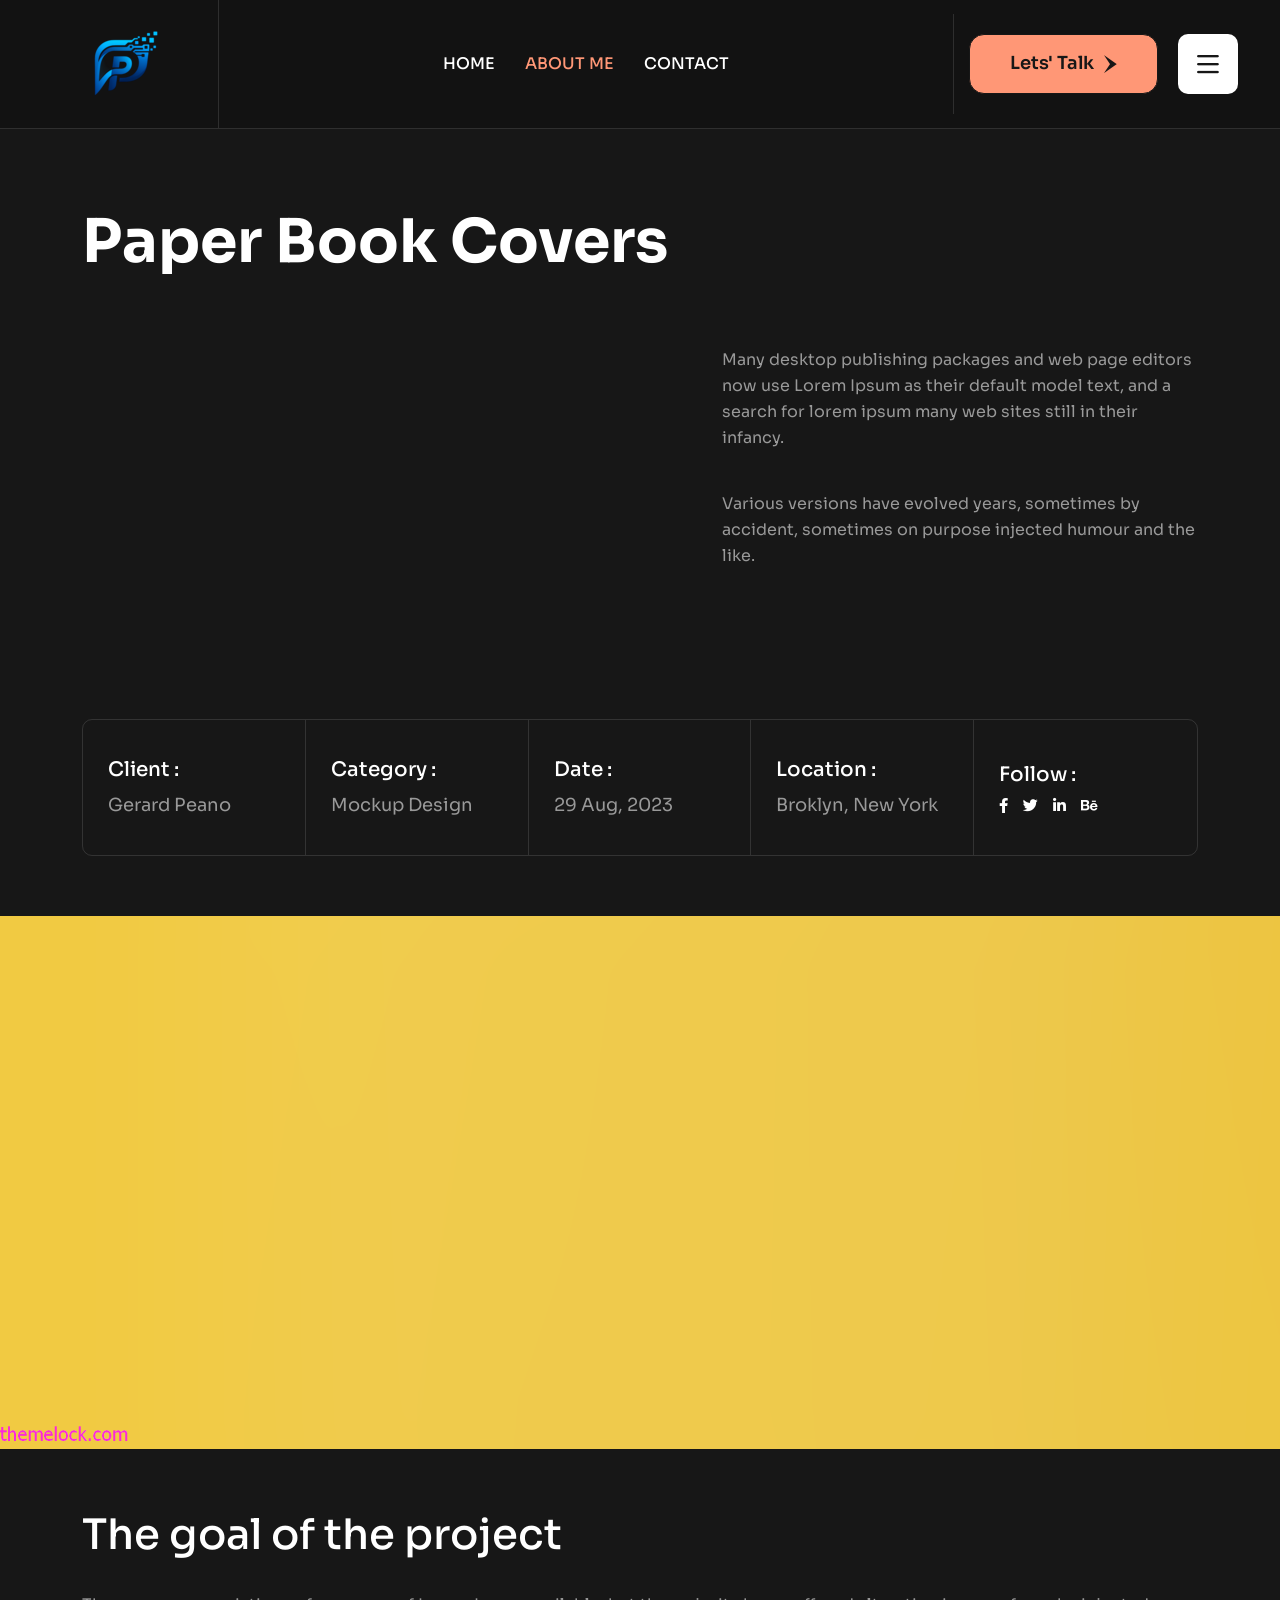
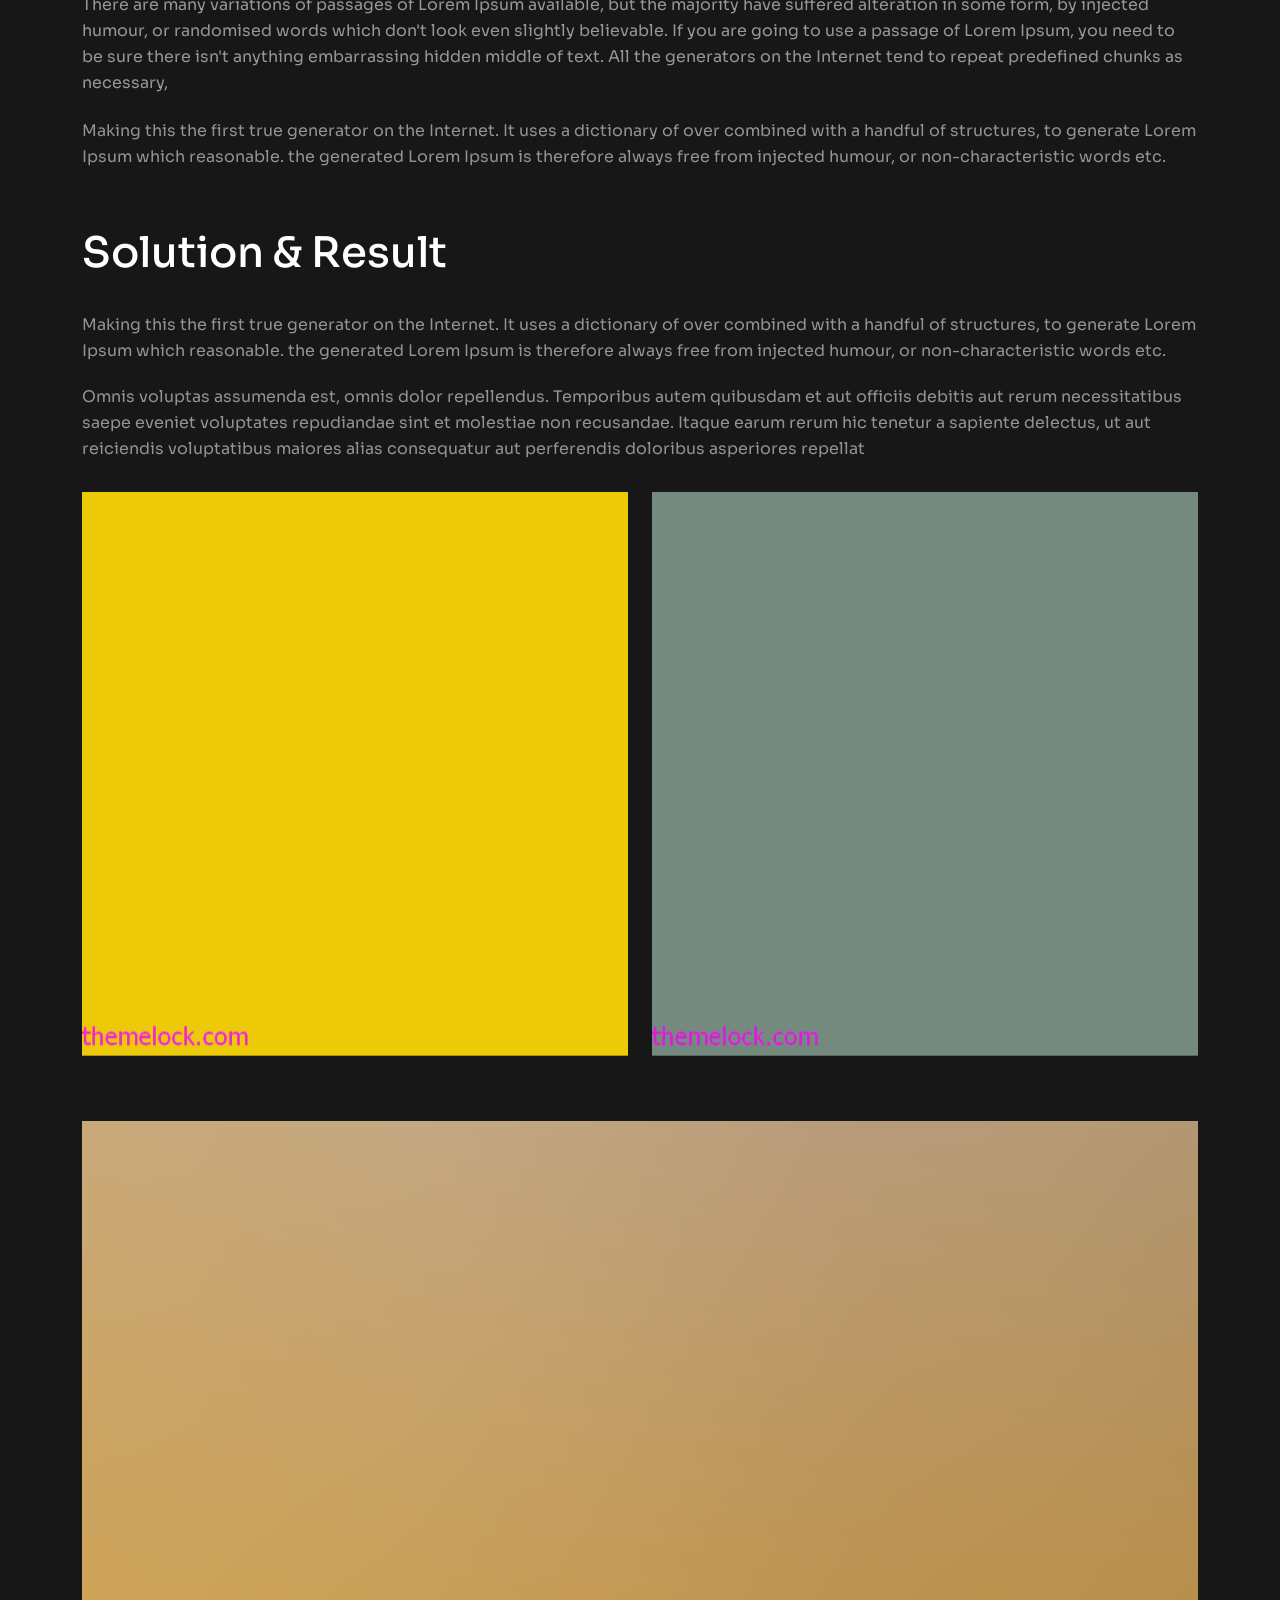
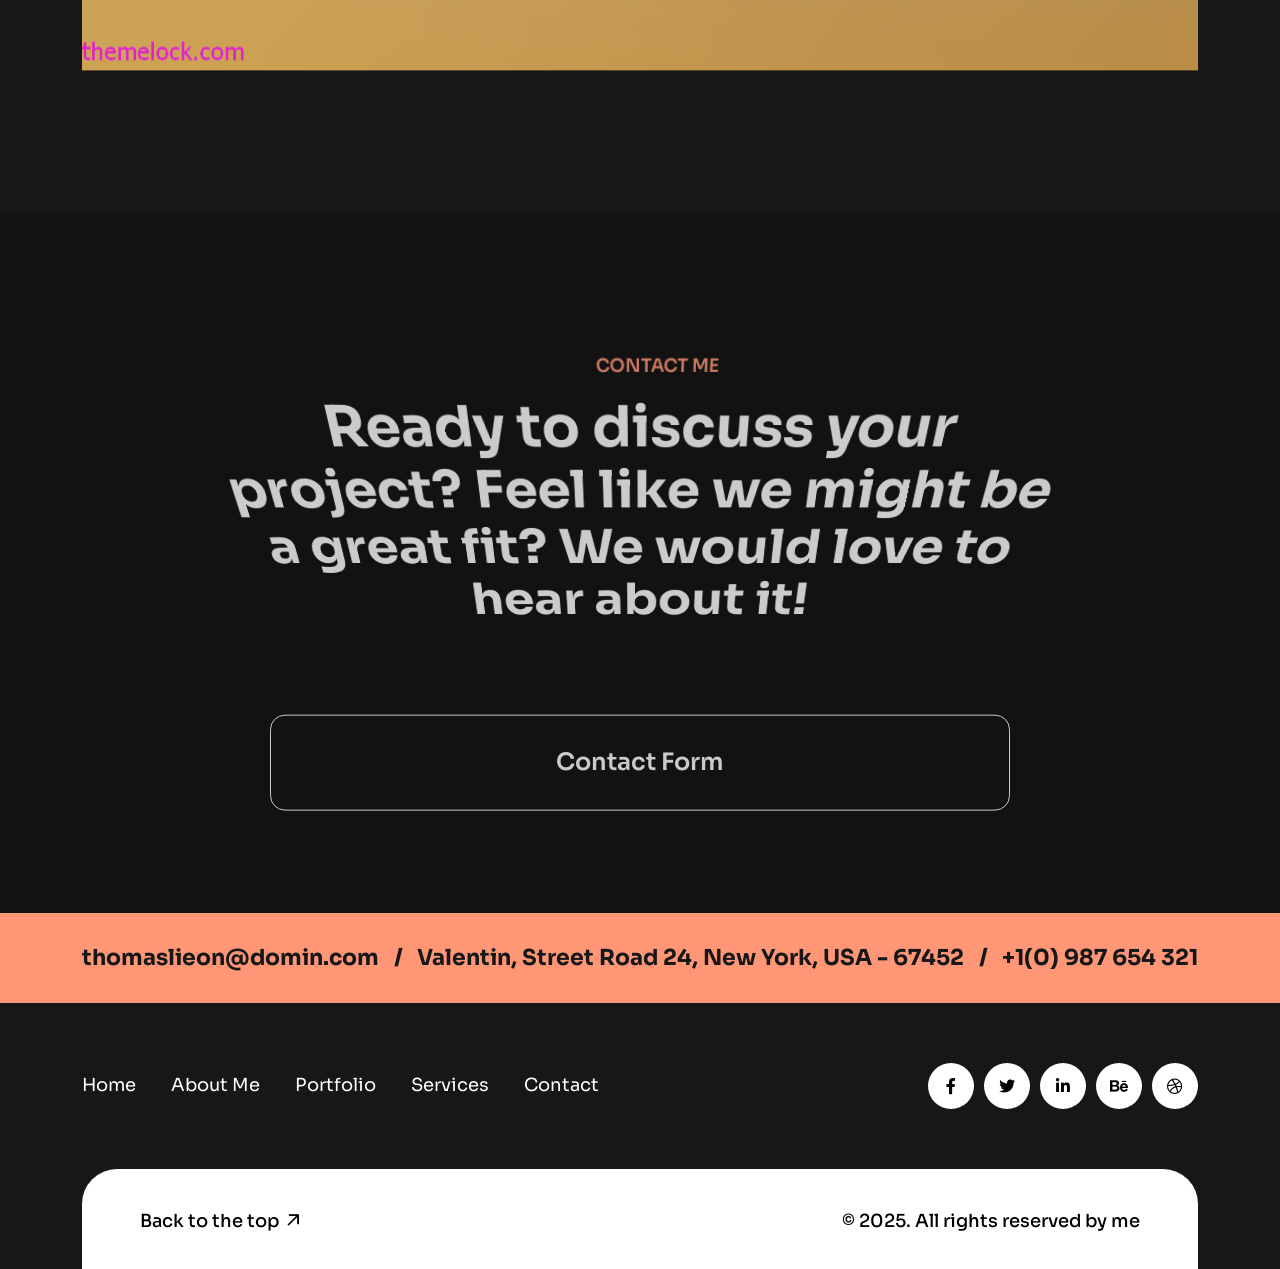
<file: portfolio-details.html>
<!DOCTYPE html>
<html lang="en">
  <head>
    <meta charset="UTF-8" />
    <meta name="viewport" content="width=device-width, initial-scale=1.0" />
    <link rel="stylesheet" href="./css/lib/bootstrap.min.css" />
    <link rel="stylesheet" href="./css/lib/magnific-popup.css" />
    <link rel="stylesheet" href="./css/lib/swiper-bundle.min.css" />
    <link rel="stylesheet" href="./css/fonts/font-awesome.css" />
    <link rel="stylesheet" href="./css/fonts/lieon-icon.css" />
    <link rel="stylesheet" href="./css/main.css" />
    <link rel="shortcut icon" href="./image/favicon.png" type="image/x-icon" />
    <title>Lieon Personal Portfolio Template</title>
  </head>
  <body class="dark-bg">
    <div class="portfolio2_titles">
      <span>Designing</span>
      <p>Filmmaker and Photographer</p>
    </div>
    <!-- Header -->
  <header class="main-header fixed-header header-2">
      <div class="container-fluid">
        <div class="header-content">
          <div class="nav-logo">
            <a href="./index.html"
              ><img src="./image/logo.png" alt="" class="w-100"
            /></a>
          </div>
          <div class="d-none d-xl-block main-menu">
            <nav class="navbar-nav m-auto" id="navbarNav">
              <ul>
                <li>
                  <a href="./index.html">Home</a>
                </li>
                <li>
                  <a href="./about.html" class="active">About Me</a>
                </li>
               <!--  <li class="dropdown-nav">
                  <a href="#portfolio">Portfolio</a>
                  <ul class="submenu">
                    <li>
                      <a href="./portfolio-slider.html">Portfolio Slider</a>
                    </li>
                    <li><a href="./portfolio.html">Portfolio</a></li>
                    <li>
                      <a href="./portfolio-details.html">Portfolio Details</a>
                    </li>
                  </ul>
                </li>
                <li class="dropdown-nav">
                  <a href="#services">Services</a>
                  <ul class="submenu">
                    <li><a href="./service.html">Services</a></li>
                    <li>
                      <a href="./service-details.html">Services Details</a>
                    </li>
                  </ul>
                </li>
                <li class="dropdown-nav">
                  <a href="#blog">Blog</a>
                  <ul class="submenu">
                    <li><a href="./blog.html">Blog</a></li>
                    <li><a href="./blog-details.html">Blog Details</a></li>
                  </ul>
                </li> -->
                <li>
                  <a href="./contact.html">Contact</a>
                </li>
              </ul>
            </nav>
          </div>
          <div class="d-flex header_btn_container">
            <a
              href="./contact.html"
              class="theme-btn btn_moveing_hover theme-btn-with-bg d-none d-md-block"
              >Lets' Talk <i class="icon-arrow"></i
            ></a>
            <a href="#" class="toggle-sidebar">
              <i class="fa-regular fa-bars"></i>
            </a>
          </div>
        </div>
      </div>
    </header>
    <!-- Mobile Menu -->
    <div class="mobile-menu mobile-menu-2">
      <div class="menu-backdrop"></div>
      <div class="main-menu-mobile">
        <div class="d-flex align-items-center justify-content-between">
          <div class="nav-logo">
            <a href="index-2.html"
              ><img src="./image/logo.png" alt="" title=""
            /></a>
          </div>
          <div class="close-btn"><span class="far fa-times fa-fw"></span></div>
        </div>
        <div id="mobile-nav"></div>
      </div>
    </div>

    <main id="scrollsmoother-container">
      <!-- Banner -->
      <section class="breadcrumbs">
        <div class="container">
          <div class="row">
            <div class="col-xl-8 col-md-10">
              <h1 data-text-animation="slide" data-split="words">
                Paper Book Covers
              </h1>
            </div>
          </div>
          <div class="breadcrumbs-content">
            <div class="row">
              <div class="col-sm-3 offset-xl-3 offset-lg-3 d-none d-sm-block">
                <img src="./image/arrow-down-curve.png" class="w-100" alt="" />
              </div>
              <div class="col-xl-6 col-lg-6 col-md-9 col-sm-9">
                <div data-animation="fade" data-animation-direction="bottom">
                  <p>
                    Many desktop publishing packages and web page editors now
                    use Lorem Ipsum as their default model text, and a search
                    for lorem ipsum many web sites still in their infancy.
                  </p>
                </div>
                <div
                  data-animation="fade"
                  data-animation-direction="bottom"
                  data-animation-delay=".25"
                >
                  <p>
                    Various versions have evolved years, sometimes by accident,
                    sometimes on purpose injected humour and the like.
                  </p>
                </div>
              </div>
            </div>
          </div>
        </div>
      </section>
      <!-- Portfolio Details -->
      <div class="portfolio-details pb-120">
        <div class="container">
          <div
            class="portfolio-details-info"
            data-animation="fade"
            data-animation-direction="bottom"
          >
            <ul>
              <li>
                <h6>Client :</h6>
                <p>Gerard Peano</p>
              </li>
              <li>
                <h6>Category :</h6>
                <p>Mockup Design</p>
              </li>
              <li>
                <h6>Date :</h6>
                <p>29 Aug, 2023</p>
              </li>
              <li>
                <h6>Location :</h6>
                <p>Broklyn, New York</p>
              </li>
              <li>
                <h6>Follow :</h6>
                <div class="portfolio-icon-container">
                  <a href="http://www.facebook.com" target="_blank">
                    <i class="fa-brands fa-facebook-f"></i>
                  </a>
                  <a href="http://www.twitter.com" target="_blank">
                    <i class="fa-brands fa-twitter"></i>
                  </a>
                  <a href="http://www.linkedin.com" target="_blank">
                    <i class="fa-brands fa-linkedin-in"></i>
                  </a>
                  <a href="https://www.behance.net/" target="_blank">
                    <i class="fa-brands fa-behance"></i>
                  </a>
                </div>
              </li>
            </ul>
          </div>
        </div>
        <div class="overflow-hidden mt-60">
          <div
            class="portfolio-thum overflow-hidden"
            data-animation="fade"
            data-animation-start-scale="1.5"
          >
            <img
              src="./image/portfolio/details.png"
              data-speed=".9"
              class="w-100"
              alt=""
            />
          </div>
        </div>
        <div class="container">
          <div class="portfolio-details-content">
            <h4 data-text-animation="slide" data-split="words">
              The goal of the project
            </h4>
            <div data-animation="fade" data-animation-direction="bottom">
              <p>
                There are many variations of passages of Lorem Ipsum available,
                but the majority have suffered alteration in some form, by
                injected humour, or randomised words which don't look even
                slightly believable. If you are going to use a passage of Lorem
                Ipsum, you need to be sure there isn't anything embarrassing
                hidden middle of text. All the generators on the Internet tend
                to repeat predefined chunks as necessary,
              </p>
            </div>
            <div data-animation="fade" data-animation-direction="bottom">
              <p>
                Making this the first true generator on the Internet. It uses a
                dictionary of over combined with a handful of structures, to
                generate Lorem Ipsum which reasonable. the generated Lorem Ipsum
                is therefore always free from injected humour, or
                non-characteristic words etc.
              </p>
            </div>
            <h4 class="mt-60" data-text-animation="slide" data-split="words">
              Solution & Result
            </h4>
            <div data-animation="fade" data-animation-direction="bottom">
              <p>
                Making this the first true generator on the Internet. It uses a
                dictionary of over combined with a handful of structures, to
                generate Lorem Ipsum which reasonable. the generated Lorem Ipsum
                is therefore always free from injected humour, or
                non-characteristic words etc.
              </p>
            </div>
            <div data-animation="fade" data-animation-direction="bottom">
              <p>
                Omnis voluptas assumenda est, omnis dolor repellendus.
                Temporibus autem quibusdam et aut officiis debitis aut rerum
                necessitatibus saepe eveniet voluptates repudiandae sint et
                molestiae non recusandae. Itaque earum rerum hic tenetur a
                sapiente delectus, ut aut reiciendis voluptatibus maiores alias
                consequatur aut perferendis doloribus asperiores repellat
              </p>
            </div>
            <div class="row mt-30 gap-md-30">
              <div class="col-md-6">
                <div
                  data-animation="fade"
                  data-animation-direction="bottom"
                  class="overflow-hidden"
                >
                  <img
                    data-speed=".9"
                    src="./image/portfolio/details-1.png"
                    class="w-100"
                    alt=""
                  />
                </div>
              </div>
              <div class="col-md-6">
                <div
                  data-animation="fade"
                  data-animation-direction="bottom"
                  class="overflow-hidden"
                >
                  <img
                    data-speed=".9"
                    src="./image/portfolio/details-2.png"
                    class="w-100"
                    alt=""
                  />
                </div>
              </div>
            </div>
            <div class="row">
              <div class="col-md-12 mt-30">
                <div
                  data-animation="fade"
                  data-animation-direction="bottom"
                  class="overflow-hidden"
                >
                  <img
                    data-speed=".9"
                    src="./image/portfolio/details-3.png"
                    class="w-100"
                    alt=""
                  />
                </div>
              </div>
            </div>
          </div>
        </div>
      </div>
      <!-- Contact -->
      <section class="dark-2-bg pt-120 pb-120 contact-container">
        <div class="container">
          <div class="row align-items-center justify-content-center">
            <div class="col-lg-10">
              <div class="text-center">
                <div class="title-container">
                  <div data-animation="move">
                    <h6 class="sub-title d-flex gap-10 justify-content-center">
                      CONTACT ME
                    </h6>
                    <h2 class="section-title mt-10 contact-title">
                      Ready to discuss your project? Feel like we might be a
                      great fit? We would love to hear about it!
                    </h2>
                  </div>
                </div>
                <div data-animation="fade" data-animation-direction="bottom">
                  <a href="./contact.html" class="btn_moveing_hover contact_btn"
                    >Contact Form</a
                  >
                </div>
              </div>
            </div>
          </div>
        </div>
      </section>
      <div
        class="theme-1-bg pb-30 pt-30 color-dark d-none d-xl-block position-relative z-2"
      >
        <div class="container">
          <h4
            class="fs-24 fs-xxl-22 fw-700 d-flex align-items-center justify-content-between"
          >
            thomaslieon@domin.com
            <span>/</span>
            Valentin, Street Road 24, New York, USA - 67452
            <span>/</span>
            +1(0) 987 654 321
          </h4>
        </div>
      </div>
      <div
        class="section_marquee theme-1-bg pb-60 pt-30 color-dark d-block d-xl-none position-relative z-2"
      >
        <div class="container-fluid">
          <h2 class="fs-24 fs-sm-20 fw-700">
            thomaslieon@domin.com
            <span>/</span>
            Valentin, Street Road 24, New York, USA - 67452
            <span>/</span>
            +1(0) 987 654 321
            <span>/</span>
          </h2>
        </div>
      </div>
    <div class="mt-60 position-relative z-2">
      <div class="container">
        <div class="row align-items-center gap-xl-20">
          <div class="col-xl-8">
            <ul class="footer-nav">
              <li><a href="./index.html">Home</a></li>
              <li><a href="./about.html">About Me</a></li>
              <li><a href="./portfolio.html">Portfolio</a></li>
              <li><a href="./service.html">Services</a></li>
              <!-- <li><a href="./blog.html">Blog</a></li> -->
              <li><a href="./contact.html">Contact</a></li>
            </ul>
          </div>
          <div class="col-xl-4 flex-xl-end">
            <div class="footer-social">
              <a href="http://www.facebook.com" target="_blank">
                <i class="fa-brands fa-facebook-f"></i>
              </a>
              <a href="http://www.twitter.com" target="_blank">
                <i class="fa-brands fa-twitter"></i>
              </a>
              <a href="http://www.linkedin.com" target="_blank">
                <i class="fa-brands fa-linkedin-in"></i>
              </a>
              <a href="https://www.behance.net/" target="_blank">
                <i class="fa-brands fa-behance"></i>
              </a>
              <a href="https://dribbble.com/" target="_blank">
                <i class="fa-brands fa-dribbble"></i>
              </a>
            </div>
          </div>
        </div>
      </div>
    </div>
    <footer class="position-relative z-2">
      <div class="container">
        <div class="footer-content">
          <div class="row gap-md-10">
            <div class="col-md-4">
              <a href="#scrollsmoother-container">
                Back to the top <i class="fa-light fa-arrow-up-right"></i>
              </a>
            </div>
            <div class="col-md-8 flex-md-end">
              <p>© 2025. All rights reserved by me</p>
            </div>
          </div>
        </div>
      </div>
    </footer>
    </main>

    <script src="./js/lib/jquery.min.js"></script>
    <script src="./js/lib/bootstrap.bundle.min.js"></script>
    <script src="./js/lib/waypoints.min.js"></script>
    <script src="./js/lib/jquery.counterup.min.js"></script>
    <script src="./js/lib/swiper-bundle.min.js"></script>
    <script src="./js/lib/imagesloaded.js"></script>
    <script src="./js/lib/jquery.magnific-popup.min.js"></script>
    <script src="./js/lib/isotope.js"></script>
    <script src="./js/lib/marquee.js"></script>
    <!-- Gsap -->
    <script src="./js/gsap/gsap.min.js"></script>
    <script src="./js/gsap/SplitText.min.js"></script>
    <script src="./js/gsap/ScrollTrigger.min.js"></script>
    <!--  -->
    <script src="./js/animation.js"></script>
    <script src="./js/main.js"></script>
  </body>
</html>
</file>
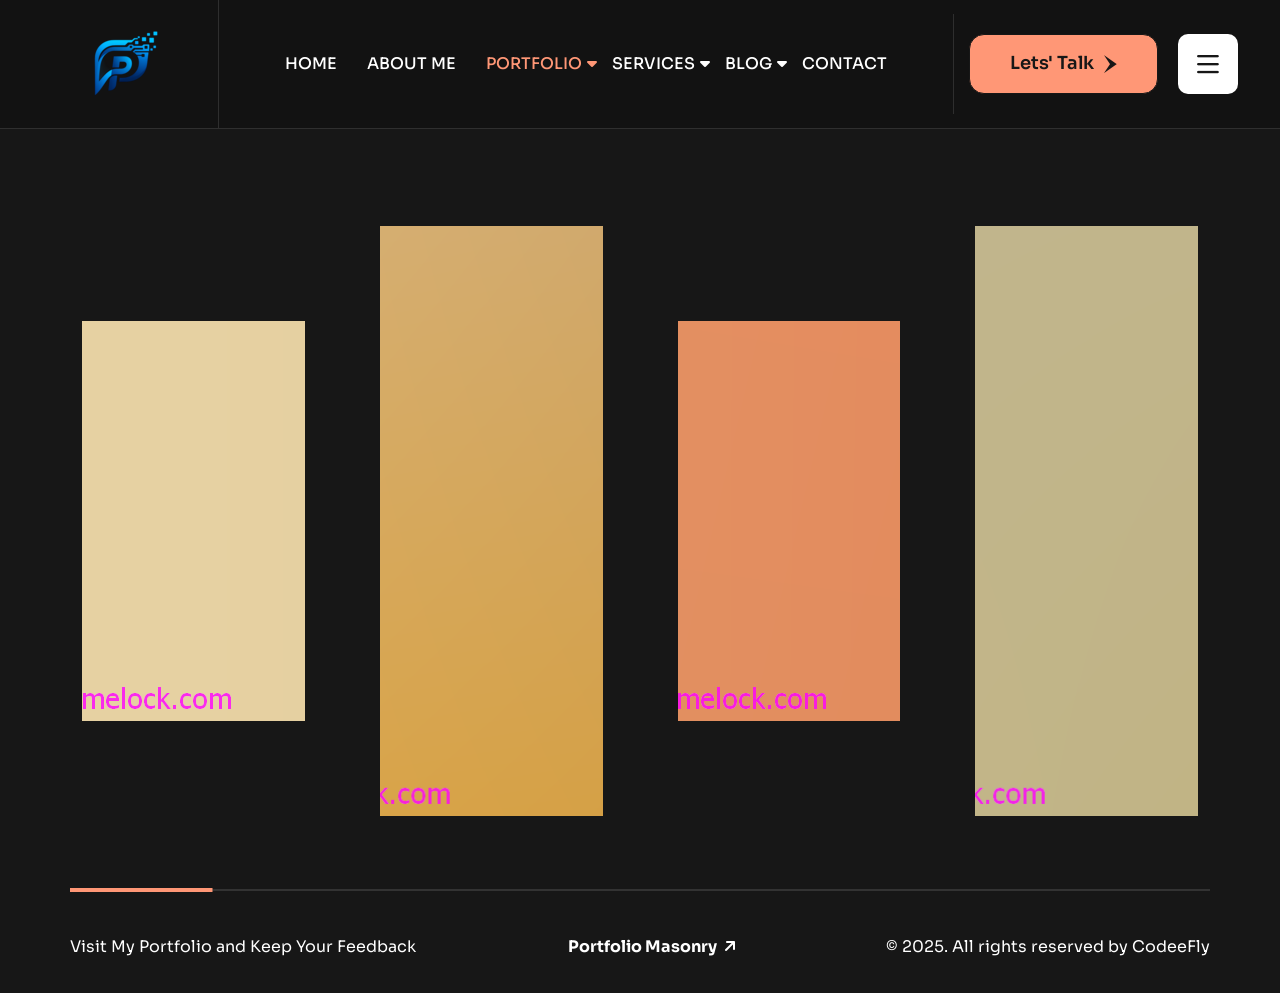
<file: portfolio-slider.html>
<!DOCTYPE html>
<html lang="en">
  <head>
    <meta charset="UTF-8" />
    <meta name="viewport" content="width=device-width, initial-scale=1.0" />
    <link rel="stylesheet" href="./css/lib/bootstrap.min.css" />
    <link rel="stylesheet" href="./css/lib/magnific-popup.css" />
    <link rel="stylesheet" href="./css/lib/swiper-bundle.min.css" />
    <link rel="stylesheet" href="./css/fonts/font-awesome.css" />
    <link rel="stylesheet" href="./css/fonts/lieon-icon.css" />
    <link rel="stylesheet" href="./css/main.css" />
    <link rel="shortcut icon" href="./image/favicon.png" type="image/x-icon" />
    <title>Lieon Personal Portfolio Template</title>
  </head>
  <body class="dark-bg">
    <div class="portfolio2_titles">
      <span>Designing</span>
      <p>Filmmaker and Photographer</p>
    </div>
    <!-- Header -->
    <header class="main-header fixed-header header-2 position-fixed">
      <div class="container-fluid">
        <div class="header-content">
          <div class="nav-logo">
            <a href="./index.html"
              ><img src="./image/logo.png" alt="" class="w-100"
            /></a>
          </div>
          <div class="d-none d-xl-block main-menu">
            <nav class="navbar-nav m-auto" id="navbarNav">
              <ul>
                <li>
                  <a href="./index.html">Home</a>
                </li>
                <li>
                  <a href="./about.html">About Me</a>
                </li>
                <li class="dropdown-nav">
                  <a href="#portfolio" class="active">Portfolio</a>
                  <ul class="submenu">
                    <li>
                      <a href="./portfolio-slider.html">Portfolio Slider</a>
                    </li>
                    <li><a href="./portfolio.html">Portfolio</a></li>
                    <li>
                      <a href="./portfolio-details.html">Portfolio Details</a>
                    </li>
                  </ul>
                </li>
                <li class="dropdown-nav">
                  <a href="#services">Services</a>
                  <ul class="submenu">
                    <li><a href="./service.html">Services</a></li>
                    <li>
                      <a href="./service-details.html">Services Details</a>
                    </li>
                  </ul>
                </li>
                <li class="dropdown-nav">
                  <a href="#blog">Blog</a>
                  <ul class="submenu">
                    <li><a href="./blog.html">Blog</a></li>
                    <li><a href="./blog-details.html">Blog Details</a></li>
                  </ul>
                </li>
                <li>
                  <a href="./contact.html">Contact</a>
                </li>
              </ul>
            </nav>
          </div>
          <div class="d-flex header_btn_container">
            <a
              href="./contact.html"
              class="theme-btn btn_moveing_hover theme-btn-with-bg d-none d-md-block"
              >Lets' Talk <i class="icon-arrow"></i
            ></a>
            <a href="#" class="toggle-sidebar">
              <i class="fa-regular fa-bars"></i>
            </a>
          </div>
        </div>
      </div>
    </header>
    <!-- Mobile Menu -->
    <div class="mobile-menu mobile-menu-2">
      <div class="menu-backdrop"></div>
      <div class="main-menu-mobile">
        <div class="d-flex align-items-center justify-content-between">
          <div class="nav-logo">
            <a href="index-2.html"
              ><img src="./image/logo.png" alt="" title=""
            /></a>
          </div>
          <div class="close-btn"><span class="far fa-times fa-fw"></span></div>
        </div>
        <div id="mobile-nav"></div>
      </div>
    </div>

    <main id="scrollsmoother-container">
      <div class="portfolio-slider-wrapper">
        <div class="container-fluid">
          <div class="portfolio-slider-items overflow-hidden">
            <div class="swiper-wrapper align-items-center">
              <div class="swiper-slide">
                <div
                  class="portfolio2-item overflow-hidden"
                  data-title="Elegant Candle Packaging"
                  data-category="Product Mockup"
                >
                  <a href="./portfolio-details.html">
                    <div
                      class="overflow-hidden"
                      data-animation="fade"
                      data-animation-start-scale="1.8"
                    >
                      <img
                        src="./image/portfolio/slider/1.png"
                        class="w-100"
                        alt=""
                      />
                    </div>
                  </a>
                </div>
              </div>
              <div class="swiper-slide">
                <div
                  class="portfolio2-item overflow-hidden"
                  data-title="Rosé Cocktail Recipe Book"
                  data-category="Book Mockup"
                >
                  <a href="./portfolio-details.html">
                    <div
                      class="overflow-hidden"
                      data-animation="fade"
                      data-animation-start-scale="1.8"
                    >
                      <img
                        src="./image/portfolio/slider/2.png"
                        class="w-100"
                        alt=""
                      />
                    </div>
                  </a>
                </div>
              </div>
              <div class="swiper-slide">
                <div
                  class="portfolio2-item overflow-hidden"
                  data-title="Box Dropper Packaging"
                  data-category="Mockup"
                >
                  <a href="./portfolio-details.html">
                    <div
                      class="overflow-hidden"
                      data-animation="fade"
                      data-animation-start-scale="1.8"
                    >
                      <img
                        src="./image/portfolio/slider/3.png"
                        class="w-100"
                        alt=""
                      />
                    </div>
                  </a>
                </div>
              </div>
              <div class="swiper-slide">
                <div
                  class="portfolio2-item overflow-hidden"
                  data-title="Premium 250ml Beverage Can"
                  data-category="Packaging Design"
                >
                  <a href="./portfolio-details.html">
                    <div
                      class="overflow-hidden"
                      data-animation="fade"
                      data-animation-start-scale="1.8"
                    >
                      <img
                        src="./image/portfolio/slider/4.png"
                        class="w-100"
                        alt=""
                      />
                    </div>
                  </a>
                </div>
              </div>
              <div class="swiper-slide">
                <div
                  class="portfolio2-item overflow-hidden"
                  data-title="Elegant Candle Packaging"
                  data-category="Product Mockup"
                >
                  <a href="./portfolio-details.html">
                    <div
                      class="overflow-hidden"
                      data-animation="fade"
                      data-animation-start-scale="1.8"
                    >
                      <img
                        src="./image/portfolio/slider/1.png"
                        class="w-100"
                        alt=""
                      />
                    </div>
                  </a>
                </div>
              </div>
              <div class="swiper-slide">
                <div
                  class="portfolio2-item overflow-hidden"
                  data-title="Rosé Cocktail Recipe Book"
                  data-category="Book Mockup"
                >
                  <a href="./portfolio-details.html">
                    <div
                      class="overflow-hidden"
                      data-animation="fade"
                      data-animation-start-scale="1.8"
                    >
                      <img
                        src="./image/portfolio/slider/2.png"
                        class="w-100"
                        alt=""
                      />
                    </div>
                  </a>
                </div>
              </div>
              <div class="swiper-slide">
                <div
                  class="portfolio2-item overflow-hidden"
                  data-title="Box Dropper Packaging"
                  data-category="Mockup"
                >
                  <a href="./portfolio-details.html">
                    <div
                      class="overflow-hidden"
                      data-animation="fade"
                      data-animation-start-scale="1.8"
                    >
                      <img
                        src="./image/portfolio/slider/3.png"
                        class="w-100"
                        alt=""
                      />
                    </div>
                  </a>
                </div>
              </div>
              <div class="swiper-slide">
                <div
                  class="portfolio2-item overflow-hidden"
                  data-title="Premium 250ml Beverage Can"
                  data-category="Packaging Design"
                >
                  <a href="./portfolio-details.html">
                    <div
                      class="overflow-hidden"
                      data-animation="fade"
                      data-animation-start-scale="1.8"
                    >
                      <img
                        src="./image/portfolio/slider/4.png"
                        class="w-100"
                        alt=""
                      />
                    </div>
                  </a>
                </div>
              </div>
            </div>

            <div class="portfolio-slider-pagination"></div>
          </div>
        </div>
      </div>
      <footer class="portfolio-slider-footer-wrapper">
        <div
          class="portfolio-slider-footer-content"
          data-animation="fade"
          data-scroll-trigger="false"
        >
          <p>Visit My Portfolio and Keep Your Feedback</p>
          <a href="./portfolio.html"
            >Portfolio Masonry <i class="fa-light fa-arrow-up-right"></i
          ></a>
          <p>© 2025. All rights reserved by CodeeFly</p>
        </div>
      </footer>
    </main>

    <script src="./js/lib/jquery.min.js"></script>
    <script src="./js/lib/bootstrap.bundle.min.js"></script>
    <script src="./js/lib/waypoints.min.js"></script>
    <script src="./js/lib/jquery.counterup.min.js"></script>
    <script src="./js/lib/swiper-bundle.min.js"></script>
    <script src="./js/lib/imagesloaded.js"></script>
    <script src="./js/lib/jquery.magnific-popup.min.js"></script>
    <script src="./js/lib/isotope.js"></script>
    <script src="./js/lib/marquee.js"></script>
    <!-- Gsap -->
    <script src="./js/gsap/gsap.min.js"></script>
    <script src="./js/gsap/SplitText.min.js"></script>
    <script src="./js/gsap/ScrollTrigger.min.js"></script>
    <!--  -->
    <script src="./js/animation.js"></script>
    <script src="./js/main.js"></script>
  </body>
</html>
</file>
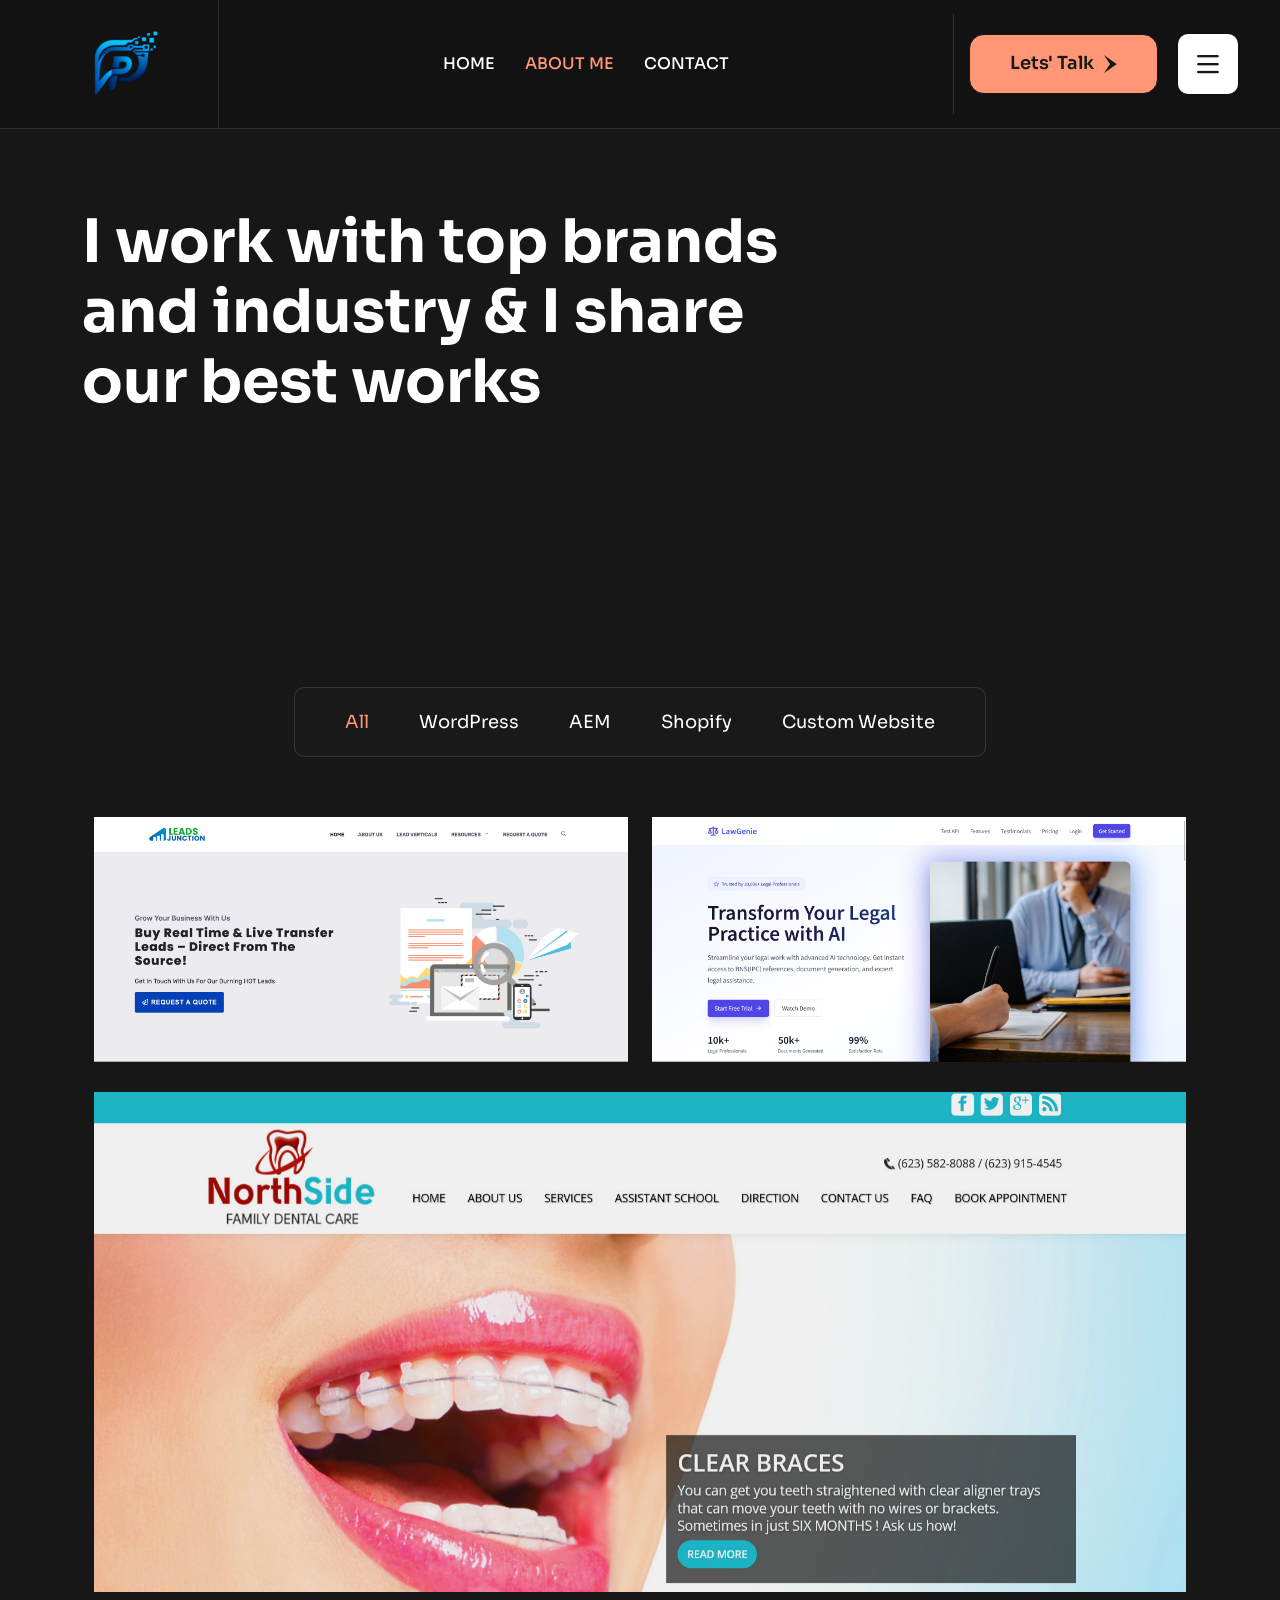
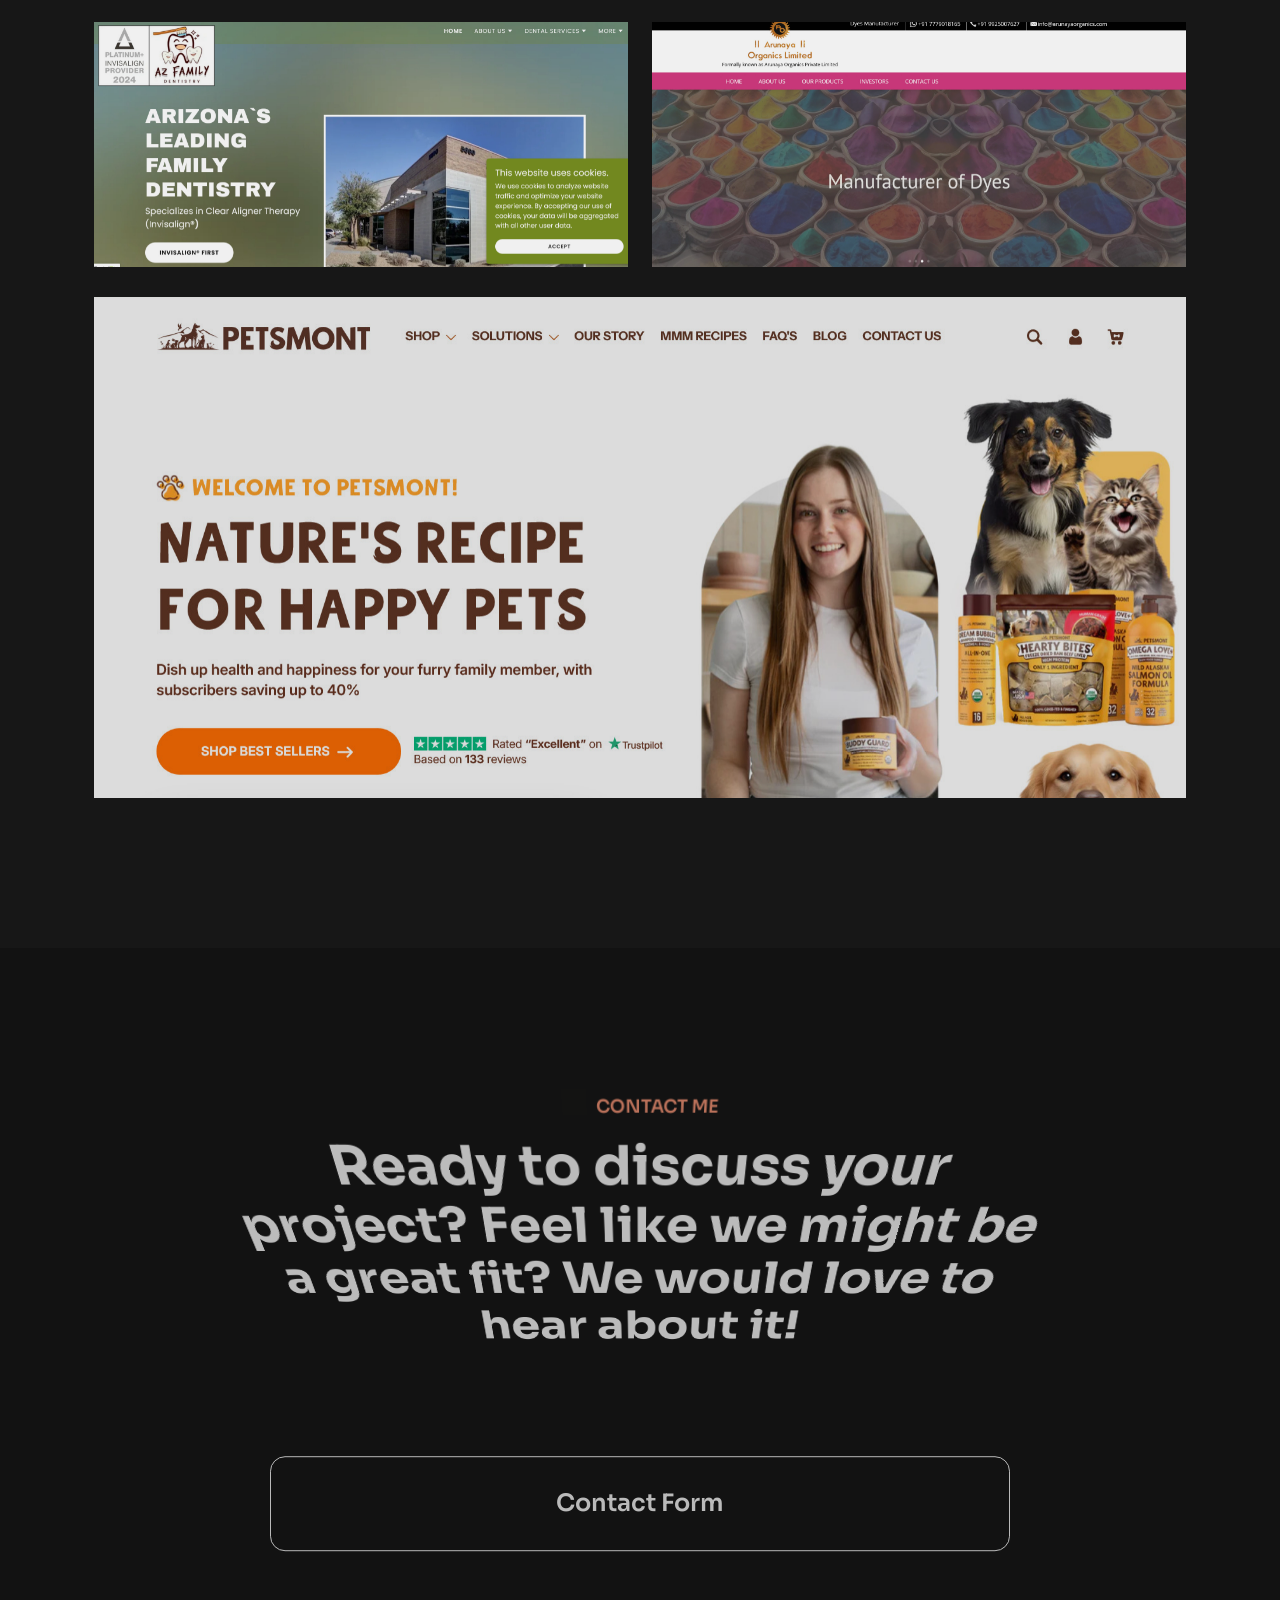
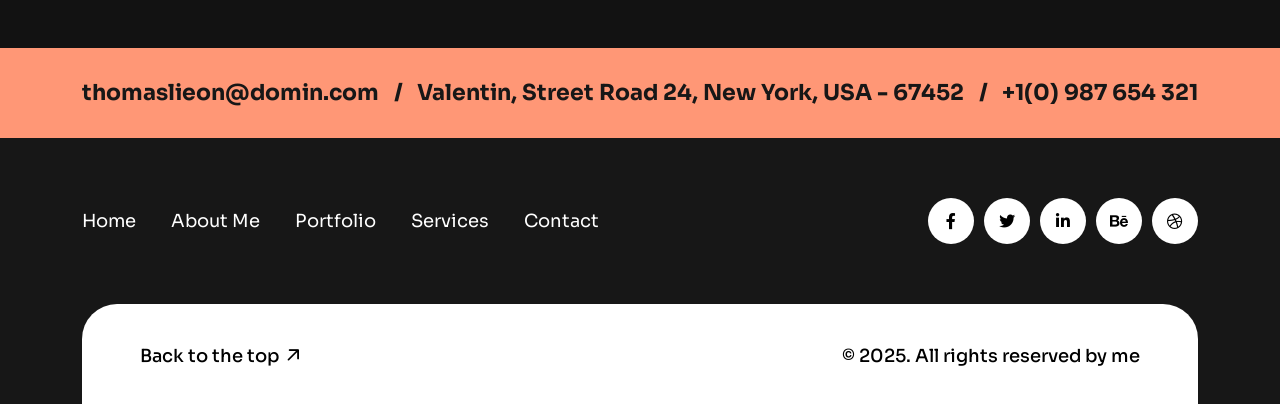
<file: portfolio.html>
<!DOCTYPE html>
<html lang="en">
  <head>
    <meta charset="UTF-8" />
    <meta name="viewport" content="width=device-width, initial-scale=1.0" />
    <link rel="stylesheet" href="./css/lib/bootstrap.min.css" />
    <link rel="stylesheet" href="./css/lib/magnific-popup.css" />
    <link rel="stylesheet" href="./css/lib/swiper-bundle.min.css" />
    <link rel="stylesheet" href="./css/fonts/font-awesome.css" />
    <link rel="stylesheet" href="./css/fonts/lieon-icon.css" />
    <link rel="stylesheet" href="./css/main.css" />
    <link rel="shortcut icon" href="./image/favicon.png" type="image/x-icon" />
    <title>Pankaj Choubisa Resume & Portfolio</title>
  </head>
  <body class="dark-bg">
    <div class="portfolio2_titles">
      <span>Designing</span>
      <p>Filmmaker and Photographer</p>
    </div>
    <!-- Header -->
  <header class="main-header fixed-header header-2">
      <div class="container-fluid">
        <div class="header-content">
          <div class="nav-logo">
            <a href="./index.html"
              ><img src="./image/logo.png" alt="" class="w-100"
            /></a>
          </div>
          <div class="d-none d-xl-block main-menu">
            <nav class="navbar-nav m-auto" id="navbarNav">
              <ul>
                <li>
                  <a href="./index.html">Home</a>
                </li>
                <li>
                  <a href="./about.html" class="active">About Me</a>
                </li>
               <!--  <li class="dropdown-nav">
                  <a href="#portfolio">Portfolio</a>
                  <ul class="submenu">
                    <li>
                      <a href="./portfolio-slider.html">Portfolio Slider</a>
                    </li>
                    <li><a href="./portfolio.html">Portfolio</a></li>
                    <li>
                      <a href="./portfolio-details.html">Portfolio Details</a>
                    </li>
                  </ul>
                </li>
                <li class="dropdown-nav">
                  <a href="#services">Services</a>
                  <ul class="submenu">
                    <li><a href="./service.html">Services</a></li>
                    <li>
                      <a href="./service-details.html">Services Details</a>
                    </li>
                  </ul>
                </li>
                <li class="dropdown-nav">
                  <a href="#blog">Blog</a>
                  <ul class="submenu">
                    <li><a href="./blog.html">Blog</a></li>
                    <li><a href="./blog-details.html">Blog Details</a></li>
                  </ul>
                </li> -->
                <li>
                  <a href="./contact.html">Contact</a>
                </li>
              </ul>
            </nav>
          </div>
          <div class="d-flex header_btn_container">
            <a
              href="./contact.html"
              class="theme-btn btn_moveing_hover theme-btn-with-bg d-none d-md-block"
              >Lets' Talk <i class="icon-arrow"></i
            ></a>
            <a href="#" class="toggle-sidebar">
              <i class="fa-regular fa-bars"></i>
            </a>
          </div>
        </div>
      </div>
    </header>
    <!-- Mobile Menu -->
    <div class="mobile-menu mobile-menu-2">
      <div class="menu-backdrop"></div>
      <div class="main-menu-mobile">
        <div class="d-flex align-items-center justify-content-between">
          <div class="nav-logo">
            <a href="index-2.html"
              ><img src="./image/logo.png" alt="" title=""
            /></a>
          </div>
          <div class="close-btn"><span class="far fa-times fa-fw"></span></div>
        </div>
        <div id="mobile-nav"></div>
      </div>
    </div>

    <main id="scrollsmoother-container">
      <!-- Banner -->
      <section class="breadcrumbs">
        <div class="container">
          <div class="row">
            <div class="col-xl-8 col-md-10">
              <h1 data-text-animation="slide" data-split="words">
                I work with top brands and industry & I share our best works
              </h1>
            </div>
          </div>
          <!-- <div class="breadcrumbs-content">
            <div class="row">
              <div class="col-sm-3 offset-xl-3 offset-lg-3 d-none d-sm-block">
                <img src="./image/arrow-down-curve.png" class="w-100" alt="" />
              </div>
              <div class="col-xl-6 col-lg-6 col-md-9 col-sm-9">
                <div data-animation="fade" data-animation-direction="bottom">
                  <p>
                    Many desktop publishing packages and web page editors now
                    use Lorem Ipsum as their default model text, and a search
                    for lorem ipsum many web sites still in their infancy.
                  </p>
                </div>
                <div
                  data-animation="fade"
                  data-animation-direction="bottom"
                  data-animation-delay=".25"
                >
                  <p>
                    Various versions have evolved years, sometimes by accident,
                    sometimes on purpose injected humour and the like.
                  </p>
                </div>
              </div>
            </div>
          </div> -->
        </div>
      </section>
      <!-- Portfolio -->
      <section class="pt-120 pb-120">
        <div class="container">
          <div
            class="portfolio-2-isotope-nav-container"
            data-animation="fade"
            data-animation-direction="bottom"
          >
            <div class="portfolio-2-isotope-nav">
              <button data-filter="*" class="active">All</button>
              <button data-filter=".wordpress">WordPress</button>
              <button data-filter=".aem">AEM</button>
              <button data-filter=".shopify">Shopify</button>
              <button data-filter=".custom">Custom Website</button>
            </div>
          </div>
          <div class="portfolio2-items mt-60 portfolio-layout-items">
            <div class="row">
              <div class="portfolio-layout-item app website col-md-6 mb-30">
                <div
                  class="portfolio2-item"
                   data-title="Leads Junction"
                  data-category="WordPress"
                >
                  <a href="./portfolio-details.html">
                    <div data-animation="fade" data-animation-start-scale="1.8">
                      <img src="./image/portfolio/leads junction.jpg" class="w-100" alt="" />
                    </div>
                  </a>
                </div>
              </div>
              <div class="portfolio-layout-item branding col-md-6 mb-30">
                <div
                  class="portfolio2-item"
                  data-title="Law Genie"
                  data-category="WordPress"
                >
                  <a href="./portfolio-details.html">
                    <div data-animation="fade" data-animation-start-scale="1.8">
                      <img src="./image/portfolio/LawGenie.jpg" class="w-100" alt="" />
                    </div>
                  </a>
                </div>
              </div>
              <div class="portfolio-layout-item page col-md-12 mb-30">
                <div
                  class="portfolio2-item"
                  data-title="North Side Family Dental Care"
                  data-category="WordPress"
                >
                  <a href="./portfolio-details.html">
                    <div data-animation="fade" data-animation-start-scale="1.8">
                      <img src="./image/portfolio/Northside-Family-Health-Care-Arizona-US.jpg" class="w-100" alt="" />
                    </div>
                  </a>
                </div>
              </div>
              <div class="portfolio-layout-item branding col-md-6 mb-30">
                <div
                  class="portfolio2-item"
                   data-title="AZ Family Dentist"
                  data-category="WordPress"
                >
                  <a href="./portfolio-details.html">
                    <div data-animation="fade" data-animation-start-scale="1.8">
                      <img src="./image/portfolio/AZ-Family-Dental.jpg" class="w-100" alt="" />
                    </div>
                  </a>
                </div>
              </div>
              <div class="portfolio-layout-item website col-md-6 mb-30">
                <div
                  class="portfolio2-item"
                  data-title="Arun Aya Organics"
                  data-category="WordPress"
                >
                  <a href="./portfolio-details.html">
                    <div data-animation="fade" data-animation-start-scale="1.8">
                      <img src="./image/portfolio/Arunaya.jpg" class="w-100" alt="" />
                    </div>
                  </a>
                </div>
              </div>
              <div class="portfolio-layout-item branding col-md-12 mb-30">
                <div
                  class="portfolio2-item"
                  data-title="Petsmont"
                  data-category="Shopify"
                >
                  <a href="./portfolio-details.html">
                    <div data-animation="fade" data-animation-start-scale="1.8">
                      <img src="./image/portfolio/Petsmont-Organic-Pet-Products.jpg" class="w-100" alt="" />
                    </div>
                  </a>
                </div>
              </div>
              
              
            </div>
          </div>
        </div>
      </section>
      <!-- Contact -->
      <section
        class="dark-2-bg pt-120 pb-120 position-relative z-2 contact-container"
      >
        <div class="container">
          <div class="row align-items-center justify-content-center">
            <div class="col-lg-10">
              <div class="text-center">
                <div class="title-container">
                  <div data-animation="move">
                    <h6 class="sub-title d-flex gap-10 justify-content-center">
                      CONTACT ME
                    </h6>
                    <h2 class="section-title mt-10 contact-title">
                      Ready to discuss your project? Feel like we might be a
                      great fit? We would love to hear about it!
                    </h2>
                  </div>
                </div>
                <div data-animation="fade" data-animation-direction="bottom">
                  <a href="./contact.html" class="btn_moveing_hover contact_btn"
                    >Contact Form</a
                  >
                </div>
              </div>
            </div>
          </div>
        </div>
      </section>
      <div
        class="theme-1-bg pb-30 pt-30 color-dark d-none d-xl-block position-relative z-2"
      >
        <div class="container">
          <h4
            class="fs-24 fs-xxl-22 fw-700 d-flex align-items-center justify-content-between"
          >
            thomaslieon@domin.com
            <span>/</span>
            Valentin, Street Road 24, New York, USA - 67452
            <span>/</span>
            +1(0) 987 654 321
          </h4>
        </div>
      </div>
      <div
        class="section_marquee theme-1-bg pb-60 pt-30 color-dark d-block d-xl-none position-relative z-2"
      >
        <div class="container-fluid">
          <h2 class="fs-24 fs-sm-20 fw-700">
            thomaslieon@domin.com
            <span>/</span>
            Valentin, Street Road 24, New York, USA - 67452
            <span>/</span>
            +1(0) 987 654 321
            <span>/</span>
          </h2>
        </div>
      </div>
    <div class="mt-60 position-relative z-2">
      <div class="container">
        <div class="row align-items-center gap-xl-20">
          <div class="col-xl-8">
            <ul class="footer-nav">
              <li><a href="./index.html">Home</a></li>
              <li><a href="./about.html">About Me</a></li>
              <li><a href="./portfolio.html">Portfolio</a></li>
              <li><a href="./service.html">Services</a></li>
              <!-- <li><a href="./blog.html">Blog</a></li> -->
              <li><a href="./contact.html">Contact</a></li>
            </ul>
          </div>
          <div class="col-xl-4 flex-xl-end">
            <div class="footer-social">
              <a href="http://www.facebook.com" target="_blank">
                <i class="fa-brands fa-facebook-f"></i>
              </a>
              <a href="http://www.twitter.com" target="_blank">
                <i class="fa-brands fa-twitter"></i>
              </a>
              <a href="http://www.linkedin.com" target="_blank">
                <i class="fa-brands fa-linkedin-in"></i>
              </a>
              <a href="https://www.behance.net/" target="_blank">
                <i class="fa-brands fa-behance"></i>
              </a>
              <a href="https://dribbble.com/" target="_blank">
                <i class="fa-brands fa-dribbble"></i>
              </a>
            </div>
          </div>
        </div>
      </div>
    </div>
    <footer class="position-relative z-2">
      <div class="container">
        <div class="footer-content">
          <div class="row gap-md-10">
            <div class="col-md-4">
              <a href="#scrollsmoother-container">
                Back to the top <i class="fa-light fa-arrow-up-right"></i>
              </a>
            </div>
            <div class="col-md-8 flex-md-end">
              <p>© 2025. All rights reserved by me</p>
            </div>
          </div>
        </div>
      </div>
    </footer>
    </main>

    <script src="./js/lib/jquery.min.js"></script>
    <script src="./js/lib/bootstrap.bundle.min.js"></script>
    <script src="./js/lib/waypoints.min.js"></script>
    <script src="./js/lib/jquery.counterup.min.js"></script>
    <script src="./js/lib/swiper-bundle.min.js"></script>
    <script src="./js/lib/imagesloaded.js"></script>
    <script src="./js/lib/jquery.magnific-popup.min.js"></script>
    <script src="./js/lib/isotope.js"></script>
    <script src="./js/lib/marquee.js"></script>
    <!-- Gsap -->
    <script src="./js/gsap/gsap.min.js"></script>
    <script src="./js/gsap/SplitText.min.js"></script>
    <script src="./js/gsap/ScrollTrigger.min.js"></script>
    <!--  -->
    <script src="./js/animation.js"></script>
    <script src="./js/main.js"></script>
  </body>
</html>
</file>
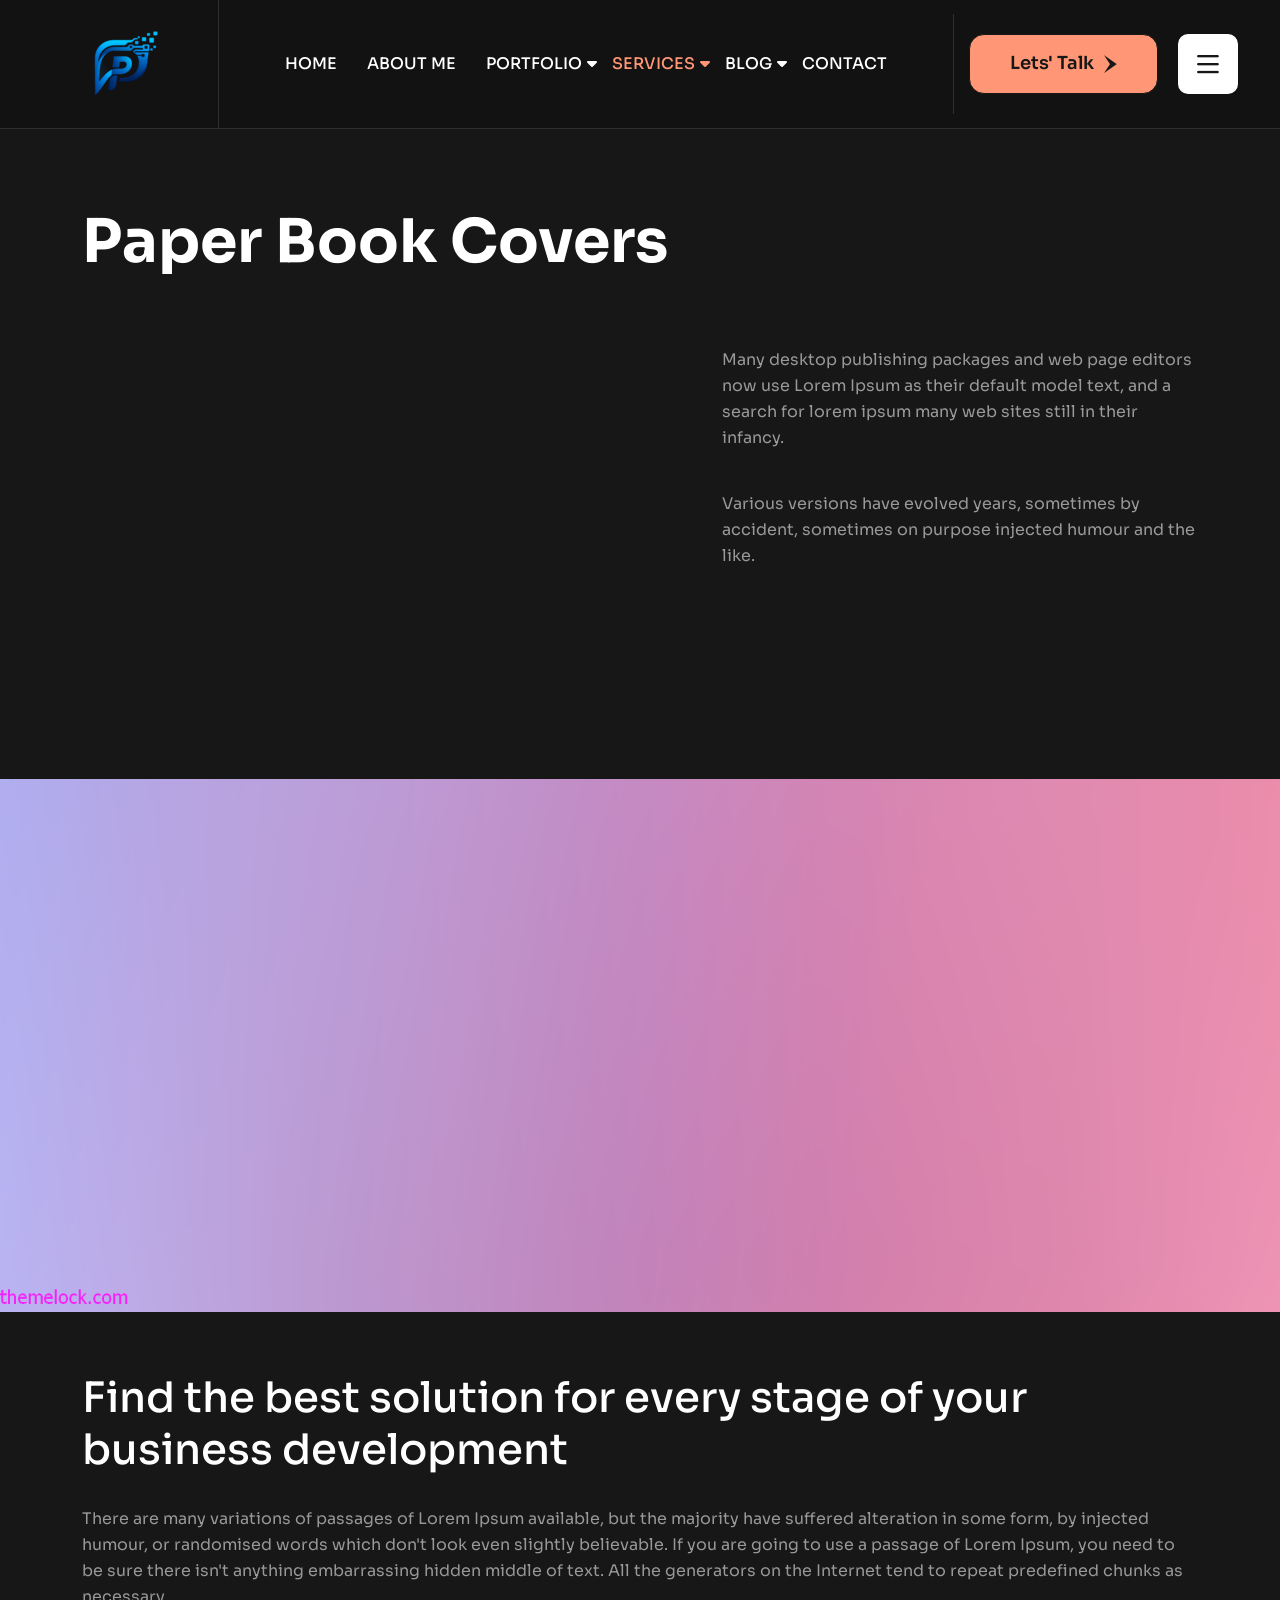
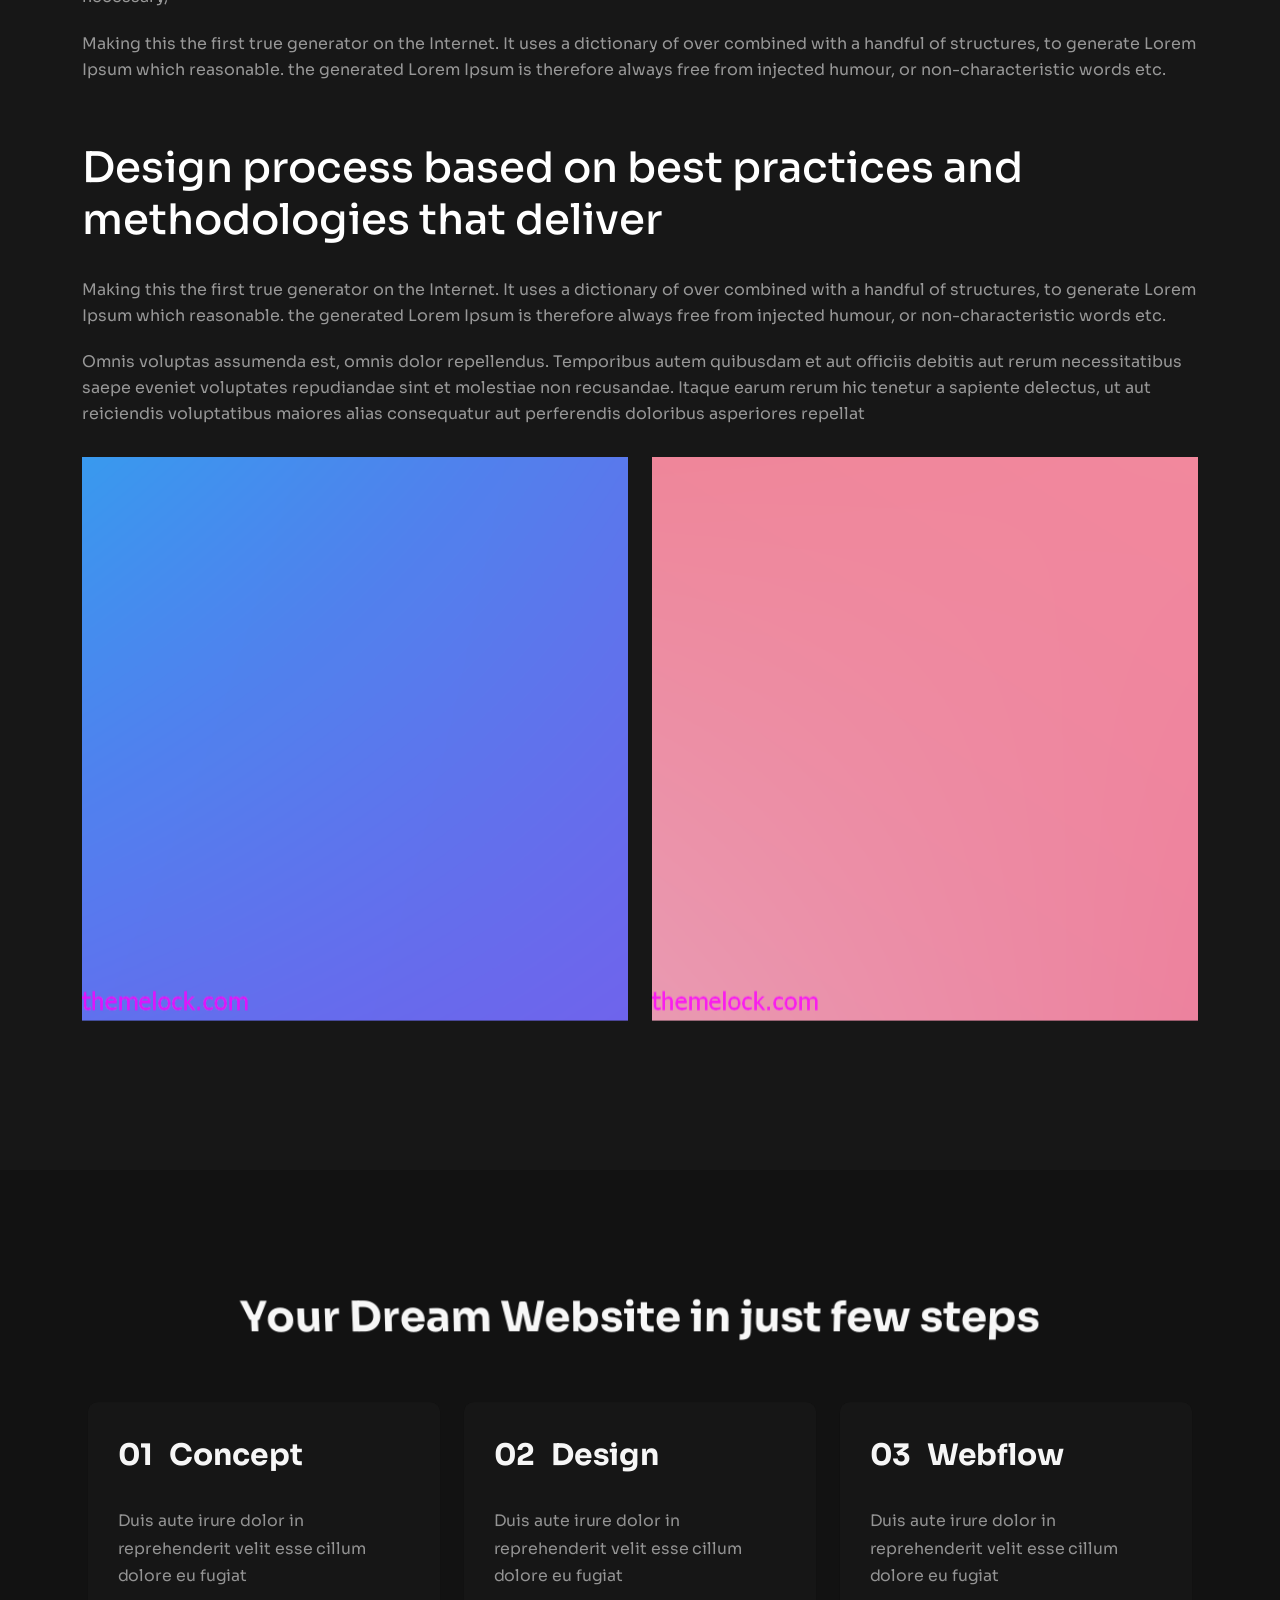
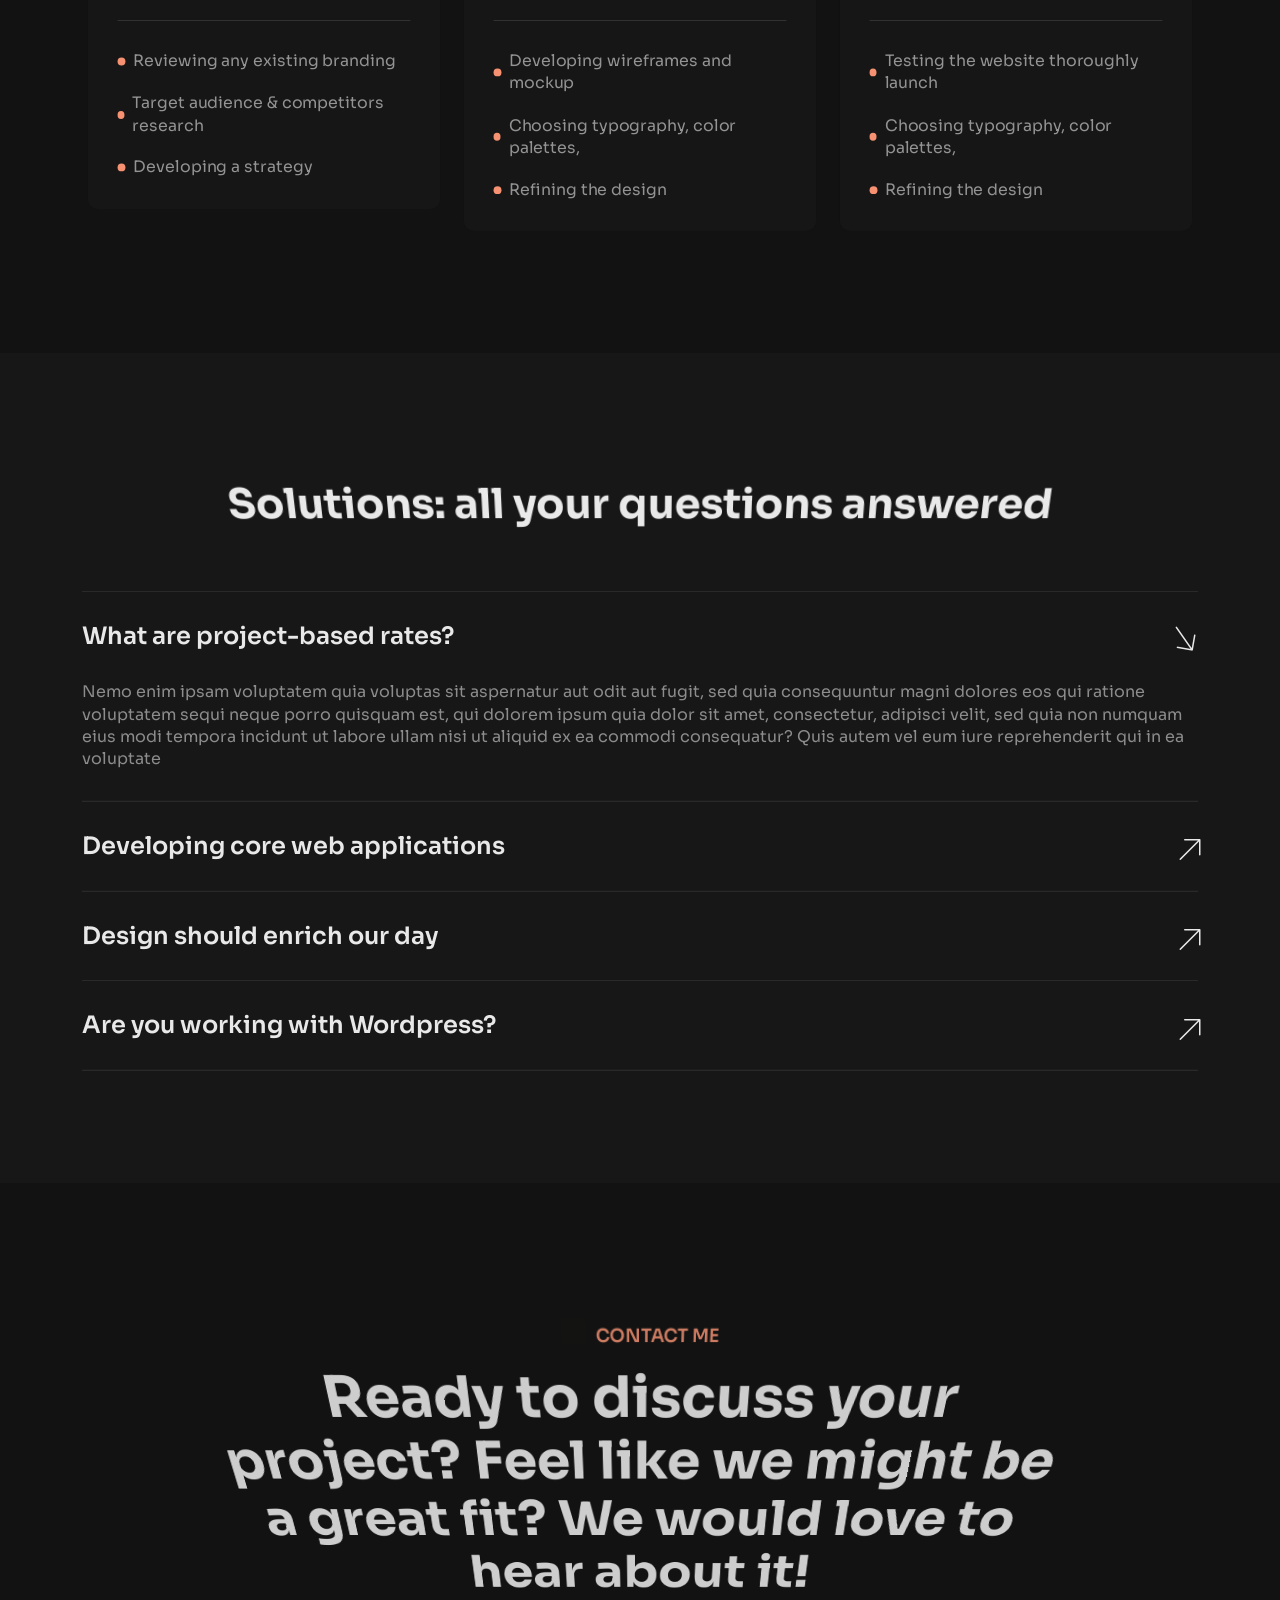
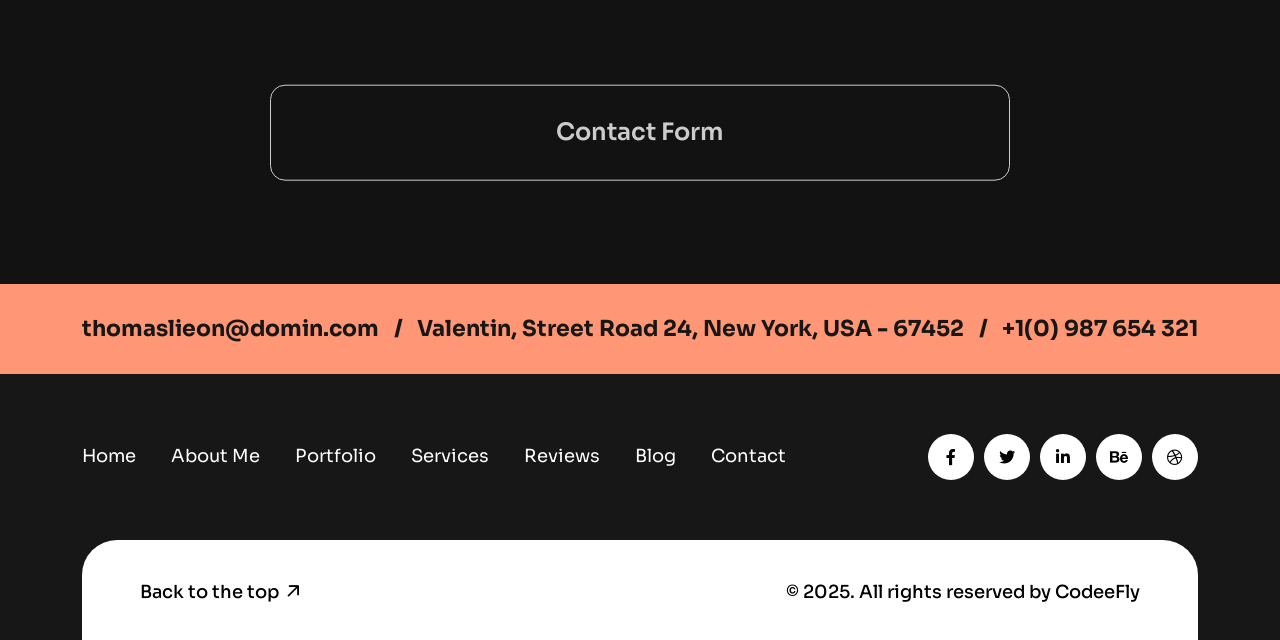
<file: service-details.html>
<!DOCTYPE html>
<html lang="en">
  <head>
    <meta charset="UTF-8" />
    <meta name="viewport" content="width=device-width, initial-scale=1.0" />
    <link rel="stylesheet" href="./css/lib/bootstrap.min.css" />
    <link rel="stylesheet" href="./css/lib/magnific-popup.css" />
    <link rel="stylesheet" href="./css/lib/swiper-bundle.min.css" />
    <link rel="stylesheet" href="./css/fonts/font-awesome.css" />
    <link rel="stylesheet" href="./css/fonts/lieon-icon.css" />
    <link rel="stylesheet" href="./css/main.css" />
    <link rel="shortcut icon" href="./image/favicon.png" type="image/x-icon" />
    <title>Lieon Personal Portfolio Template</title>
  </head>
  <body class="dark-bg">
    <div class="portfolio2_titles">
      <span>Designing</span>
      <p>Filmmaker and Photographer</p>
    </div>
    <!-- Header -->
    <header class="main-header fixed-header header-2">
      <div class="container-fluid">
        <div class="header-content">
          <div class="nav-logo">
            <a href="./index.html"
              ><img src="./image/logo.png" alt="" class="w-100"
            /></a>
          </div>
          <div class="d-none d-xl-block main-menu">
            <nav class="navbar-nav m-auto" id="navbarNav">
              <ul>
                <li>
                  <a href="./index.html">Home</a>
                </li>
                <li>
                  <a href="./about.html">About Me</a>
                </li>
                <li class="dropdown-nav">
                  <a href="#portfolio">Portfolio</a>
                  <ul class="submenu">
                    <li>
                      <a href="./portfolio-slider.html">Portfolio Slider</a>
                    </li>
                    <li><a href="./portfolio.html">Portfolio</a></li>
                    <li>
                      <a href="./portfolio-details.html">Portfolio Details</a>
                    </li>
                  </ul>
                </li>
                <li class="dropdown-nav">
                  <a href="#services" class="active">Services</a>
                  <ul class="submenu">
                    <li><a href="./service.html">Services</a></li>
                    <li>
                      <a href="./service-details.html">Services Details</a>
                    </li>
                  </ul>
                </li>
                <li class="dropdown-nav">
                  <a href="#blog">Blog</a>
                  <ul class="submenu">
                    <li><a href="./blog.html">Blog</a></li>
                    <li><a href="./blog-details.html">Blog Details</a></li>
                  </ul>
                </li>
                <li>
                  <a href="./contact.html">Contact</a>
                </li>
              </ul>
            </nav>
          </div>
          <div class="d-flex header_btn_container">
            <a
              href="./contact.html"
              class="theme-btn btn_moveing_hover theme-btn-with-bg d-none d-md-block"
              >Lets' Talk <i class="icon-arrow"></i
            ></a>
            <a href="#" class="toggle-sidebar">
              <i class="fa-regular fa-bars"></i>
            </a>
          </div>
        </div>
      </div>
    </header>
    <!-- Mobile Menu -->
    <div class="mobile-menu mobile-menu-2">
      <div class="menu-backdrop"></div>
      <div class="main-menu-mobile">
        <div class="d-flex align-items-center justify-content-between">
          <div class="nav-logo">
            <a href="index-2.html"
              ><img src="./image/logo.png" alt="" title=""
            /></a>
          </div>
          <div class="close-btn"><span class="far fa-times fa-fw"></span></div>
        </div>
        <div id="mobile-nav"></div>
      </div>
    </div>

    <main id="scrollsmoother-container">
      <!-- Banner -->
      <section class="breadcrumbs">
        <div class="container">
          <div class="row">
            <div class="col-xl-8 col-md-10">
              <h1 data-text-animation="slide" data-split="words">
                Paper Book Covers
              </h1>
            </div>
          </div>
          <div class="breadcrumbs-content">
            <div class="row">
              <div class="col-sm-3 offset-xl-3 offset-lg-3 d-none d-sm-block">
                <img src="./image/arrow-down-curve.png" class="w-100" alt="" />
              </div>
              <div class="col-xl-6 col-lg-6 col-md-9 col-sm-9">
                <div data-animation="fade" data-animation-direction="bottom">
                  <p>
                    Many desktop publishing packages and web page editors now
                    use Lorem Ipsum as their default model text, and a search
                    for lorem ipsum many web sites still in their infancy.
                  </p>
                </div>
                <div
                  data-animation="fade"
                  data-animation-direction="bottom"
                  data-animation-delay=".25"
                >
                  <p>
                    Various versions have evolved years, sometimes by accident,
                    sometimes on purpose injected humour and the like.
                  </p>
                </div>
              </div>
            </div>
          </div>
        </div>
      </section>
      <!-- Portfolio Details -->
      <div class="portfolio-details pb-120">
        <div class="overflow-hidden mt-60">
          <div
            class="portfolio-thum overflow-hidden"
            data-animation="fade"
            data-animation-start-scale="1.5"
          >
            <img
              src="./image/service/thum.png"
              data-speed=".9"
              class="w-100"
              alt=""
            />
          </div>
        </div>
        <div class="container">
          <div class="portfolio-details-content">
            <h4 data-text-animation="slide" data-split="words">
              Find the best solution for every stage of your business
              development
            </h4>
            <div data-animation="fade" data-animation-direction="bottom">
              <p>
                There are many variations of passages of Lorem Ipsum available,
                but the majority have suffered alteration in some form, by
                injected humour, or randomised words which don't look even
                slightly believable. If you are going to use a passage of Lorem
                Ipsum, you need to be sure there isn't anything embarrassing
                hidden middle of text. All the generators on the Internet tend
                to repeat predefined chunks as necessary,
              </p>
            </div>
            <div data-animation="fade" data-animation-direction="bottom">
              <p>
                Making this the first true generator on the Internet. It uses a
                dictionary of over combined with a handful of structures, to
                generate Lorem Ipsum which reasonable. the generated Lorem Ipsum
                is therefore always free from injected humour, or
                non-characteristic words etc.
              </p>
            </div>
            <h4 class="mt-60" data-text-animation="slide" data-split="words">
              Design process based on best practices and methodologies that
              deliver
            </h4>
            <div data-animation="fade" data-animation-direction="bottom">
              <p>
                Making this the first true generator on the Internet. It uses a
                dictionary of over combined with a handful of structures, to
                generate Lorem Ipsum which reasonable. the generated Lorem Ipsum
                is therefore always free from injected humour, or
                non-characteristic words etc.
              </p>
            </div>
            <div data-animation="fade" data-animation-direction="bottom">
              <p>
                Omnis voluptas assumenda est, omnis dolor repellendus.
                Temporibus autem quibusdam et aut officiis debitis aut rerum
                necessitatibus saepe eveniet voluptates repudiandae sint et
                molestiae non recusandae. Itaque earum rerum hic tenetur a
                sapiente delectus, ut aut reiciendis voluptatibus maiores alias
                consequatur aut perferendis doloribus asperiores repellat
              </p>
            </div>
            <div class="row mt-30 gap-md-30">
              <div class="col-md-6">
                <div
                  data-animation="fade"
                  data-animation-direction="bottom"
                  class="overflow-hidden"
                >
                  <img
                    data-speed=".9"
                    src="./image/service/details-1.png"
                    class="w-100"
                    alt=""
                  />
                </div>
              </div>
              <div class="col-md-6">
                <div
                  data-animation="fade"
                  data-animation-direction="bottom"
                  class="overflow-hidden"
                >
                  <img
                    data-speed=".9"
                    src="./image/service/details-2.png"
                    class="w-100"
                    alt=""
                  />
                </div>
              </div>
            </div>
          </div>
        </div>
      </div>
      <!-- steps -->
      <section class="pt-120 pb-120 dark-2-bg">
        <div class="container">
          <div class="text-center">
            <div class="title-container">
              <div data-animation="move">
                <h2 class="fs-42 fw-bold fs-xxs-30">
                  Your Dream Website in just few steps
                </h2>
              </div>
            </div>
          </div>
          <div class="row mt-60 gap-lg-30" data-animation="fade">
            <div class="col-lg-4">
              <div class="setps-item">
                <h4><span>01</span> Concept</h4>
                <p>
                  Duis aute irure dolor in reprehenderit velit esse cillum
                  dolore eu fugiat
                </p>
                <div class="setps-feature">
                  <ul>
                    <li>Reviewing any existing branding</li>
                    <li>Target audience & competitors research</li>
                    <li>Developing a strategy</li>
                  </ul>
                </div>
              </div>
            </div>
            <div class="col-lg-4">
              <div class="setps-item">
                <h4><span>02</span> Design</h4>
                <p>
                  Duis aute irure dolor in reprehenderit velit esse cillum
                  dolore eu fugiat
                </p>
                <div class="setps-feature">
                  <ul>
                    <li>Developing wireframes and mockup</li>
                    <li>Choosing typography, color palettes,</li>
                    <li>Refining the design</li>
                  </ul>
                </div>
              </div>
            </div>
            <div class="col-lg-4">
              <div class="setps-item">
                <h4><span>03</span> Webflow</h4>
                <p>
                  Duis aute irure dolor in reprehenderit velit esse cillum
                  dolore eu fugiat
                </p>
                <div class="setps-feature">
                  <ul>
                    <li>Testing the website thoroughly launch</li>
                    <li>Choosing typography, color palettes,</li>
                    <li>Refining the design</li>
                  </ul>
                </div>
              </div>
            </div>
          </div>
        </div>
      </section>
      <!-- Faq -->
      <section class="pt-120 pb-120">
        <div class="container">
          <div class="text-center">
            <div class="title-container">
              <div data-animation="move">
                <h2 class="fs-42 fw-bold fs-xxs-30">
                  Solutions: all your questions answered
                </h2>
              </div>
            </div>
          </div>
          <div class="faq_area mt-60">
            <div class="accordion" id="accordionExample">
              <div
                class="accordion-item"
                data-animation="fade"
                data-animation-direction="bottom"
              >
                <h2 class="accordion-header">
                  <button
                    class="accordion-button"
                    type="button"
                    data-bs-toggle="collapse"
                    data-bs-target="#collapseOne"
                    aria-expanded="true"
                    aria-controls="collapseOne"
                  >
                    What are project-based rates?
                  </button>
                </h2>
                <div
                  id="collapseOne"
                  class="accordion-collapse collapse show"
                  data-bs-parent="#accordionExample"
                >
                  <div class="accordion-body">
                    <p>
                      Nemo enim ipsam voluptatem quia voluptas sit aspernatur
                      aut odit aut fugit, sed quia consequuntur magni dolores
                      eos qui ratione voluptatem sequi neque porro quisquam est,
                      qui dolorem ipsum quia dolor sit amet, consectetur,
                      adipisci velit, sed quia non numquam eius modi tempora
                      incidunt ut labore ullam nisi ut aliquid ex ea commodi
                      consequatur? Quis autem vel eum iure reprehenderit qui in
                      ea voluptate
                    </p>
                  </div>
                </div>
              </div>
              <div
                class="accordion-item"
                data-animation="fade"
                data-animation-direction="bottom"
              >
                <h2 class="accordion-header">
                  <button
                    class="accordion-button collapsed"
                    type="button"
                    data-bs-toggle="collapse"
                    data-bs-target="#collapseTwo"
                    aria-expanded="false"
                    aria-controls="collapseTwo"
                  >
                    Developing core web applications
                  </button>
                </h2>
                <div
                  id="collapseTwo"
                  class="accordion-collapse collapse"
                  data-bs-parent="#accordionExample"
                >
                  <div class="accordion-body">
                    <p>
                      Nemo enim ipsam voluptatem quia voluptas sit aspernatur
                      aut odit aut fugit, sed quia consequuntur magni dolores
                      eos qui ratione voluptatem sequi neque porro quisquam est,
                      qui dolorem ipsum quia dolor sit amet, consectetur,
                      adipisci velit, sed quia non numquam eius modi tempora
                      incidunt ut labore ullam nisi ut aliquid ex ea commodi
                      consequatur? Quis autem vel eum iure reprehenderit qui in
                      ea voluptate
                    </p>
                  </div>
                </div>
              </div>
              <div
                class="accordion-item"
                data-animation="fade"
                data-animation-direction="bottom"
              >
                <h2 class="accordion-header">
                  <button
                    class="accordion-button collapsed"
                    type="button"
                    data-bs-toggle="collapse"
                    data-bs-target="#collapseThree"
                    aria-expanded="false"
                    aria-controls="collapseThree"
                  >
                    Design should enrich our day
                  </button>
                </h2>
                <div
                  id="collapseThree"
                  class="accordion-collapse collapse"
                  data-bs-parent="#accordionExample"
                >
                  <div class="accordion-body">
                    <p>
                      Nemo enim ipsam voluptatem quia voluptas sit aspernatur
                      aut odit aut fugit, sed quia consequuntur magni dolores
                      eos qui ratione voluptatem sequi neque porro quisquam est,
                      qui dolorem ipsum quia dolor sit amet, consectetur,
                      adipisci velit, sed quia non numquam eius modi tempora
                      incidunt ut labore ullam nisi ut aliquid ex ea commodi
                      consequatur? Quis autem vel eum iure reprehenderit qui in
                      ea voluptate
                    </p>
                  </div>
                </div>
              </div>
              <div
                class="accordion-item"
                data-animation="fade"
                data-animation-direction="bottom"
              >
                <h2 class="accordion-header">
                  <button
                    class="accordion-button collapsed"
                    type="button"
                    data-bs-toggle="collapse"
                    data-bs-target="#collapseFour"
                    aria-expanded="false"
                    aria-controls="collapseFour"
                  >
                    Are you working with Wordpress?
                  </button>
                </h2>
                <div
                  id="collapseFour"
                  class="accordion-collapse collapse"
                  data-bs-parent="#accordionExample"
                >
                  <div class="accordion-body">
                    <p>
                      Nemo enim ipsam voluptatem quia voluptas sit aspernatur
                      aut odit aut fugit, sed quia consequuntur magni dolores
                      eos qui ratione voluptatem sequi neque porro quisquam est,
                      qui dolorem ipsum quia dolor sit amet, consectetur,
                      adipisci velit, sed quia non numquam eius modi tempora
                      incidunt ut labore ullam nisi ut aliquid ex ea commodi
                      consequatur? Quis autem vel eum iure reprehenderit qui in
                      ea voluptate
                    </p>
                  </div>
                </div>
              </div>
            </div>
          </div>
        </div>
      </section>
      <!-- Contact -->
      <section class="dark-2-bg pt-120 pb-120 contact-container">
        <div class="container">
          <div class="row align-items-center justify-content-center">
            <div class="col-lg-10">
              <div class="text-center">
                <div class="title-container">
                  <div data-animation="move">
                    <h6 class="sub-title d-flex gap-10 justify-content-center">
                      CONTACT ME
                    </h6>
                    <h2 class="section-title mt-10 contact-title">
                      Ready to discuss your project? Feel like we might be a
                      great fit? We would love to hear about it!
                    </h2>
                  </div>
                </div>
                <div data-animation="fade" data-animation-direction="bottom">
                  <a href="./contact.html" class="btn_moveing_hover contact_btn"
                    >Contact Form</a
                  >
                </div>
              </div>
            </div>
          </div>
        </div>
      </section>
      <div
        class="theme-1-bg pb-30 pt-30 color-dark d-none d-xl-block position-relative z-2"
      >
        <div class="container">
          <h4
            class="fs-24 fs-xxl-22 fw-700 d-flex align-items-center justify-content-between"
          >
            thomaslieon@domin.com
            <span>/</span>
            Valentin, Street Road 24, New York, USA - 67452
            <span>/</span>
            +1(0) 987 654 321
          </h4>
        </div>
      </div>
      <div
        class="section_marquee theme-1-bg pb-60 pt-30 color-dark d-block d-xl-none position-relative z-2"
      >
        <div class="container-fluid">
          <h2 class="fs-24 fs-sm-20 fw-700">
            thomaslieon@domin.com
            <span>/</span>
            Valentin, Street Road 24, New York, USA - 67452
            <span>/</span>
            +1(0) 987 654 321
            <span>/</span>
          </h2>
        </div>
      </div>
      <div class="mt-60 position-relative z-2">
        <div class="container">
          <div class="row align-items-center gap-xl-20">
            <div class="col-xl-8">
              <ul class="footer-nav">
                <li><a href="./index.html">Home</a></li>
                <li><a href="./about.html">About Me</a></li>
                <li><a href="./portfolio.html">Portfolio</a></li>
                <li><a href="./service.html">Services</a></li>
                <li><a href="#reviews">Reviews</a></li>
                <li><a href="./blog.html">Blog</a></li>
                <li><a href="./contact.html">Contact</a></li>
              </ul>
            </div>
            <div class="col-xl-4 flex-xl-end">
              <div class="footer-social">
                <a href="http://www.facebook.com" target="_blank">
                  <i class="fa-brands fa-facebook-f"></i>
                </a>
                <a href="http://www.twitter.com" target="_blank">
                  <i class="fa-brands fa-twitter"></i>
                </a>
                <a href="http://www.linkedin.com" target="_blank">
                  <i class="fa-brands fa-linkedin-in"></i>
                </a>
                <a href="https://www.behance.net/" target="_blank">
                  <i class="fa-brands fa-behance"></i>
                </a>
                <a href="https://dribbble.com/" target="_blank">
                  <i class="fa-brands fa-dribbble"></i>
                </a>
              </div>
            </div>
          </div>
        </div>
      </div>
      <footer class="position-relative z-2">
        <div class="container">
          <div class="footer-content">
            <div class="row gap-md-10">
              <div class="col-md-4">
                <a href="#scrollsmoother-container">
                  Back to the top <i class="fa-light fa-arrow-up-right"></i>
                </a>
              </div>
              <div class="col-md-8 flex-md-end">
                <p>© 2025. All rights reserved by CodeeFly</p>
              </div>
            </div>
          </div>
        </div>
      </footer>
    </main>

    <script src="./js/lib/jquery.min.js"></script>
    <script src="./js/lib/bootstrap.bundle.min.js"></script>
    <script src="./js/lib/waypoints.min.js"></script>
    <script src="./js/lib/jquery.counterup.min.js"></script>
    <script src="./js/lib/swiper-bundle.min.js"></script>
    <script src="./js/lib/imagesloaded.js"></script>
    <script src="./js/lib/jquery.magnific-popup.min.js"></script>
    <script src="./js/lib/isotope.js"></script>
    <script src="./js/lib/marquee.js"></script>
    <!-- Gsap -->
    <script src="./js/gsap/gsap.min.js"></script>
    <script src="./js/gsap/SplitText.min.js"></script>
    <script src="./js/gsap/ScrollTrigger.min.js"></script>
    <!--  -->
    <script src="./js/animation.js"></script>
    <script src="./js/main.js"></script>
  </body>
</html>
</file>
<file: css/fonts/lieon-icon.css>
@font-face {
  font-family: "icomoon";
  src: url("../../fonts/icomoon.eot?o3tyub");
  src: url("../../fonts/icomoon.eot?o3tyub#iefix") format("embedded-opentype"),
    url("../../fonts/icomoon.ttf?o3tyub") format("truetype"),
    url("../../fonts/icomoon.woff?o3tyub") format("woff"),
    url("../../fonts/icomoon.svg?o3tyub#icomoon") format("svg");
  font-weight: normal;
  font-style: normal;
  font-display: block;
}

[class^="icon-"],
[class*=" icon-"] {
  /* use !important to prevent issues with browser extensions that change fonts */
  font-family: "icomoon" !important;
  speak: never;
  font-style: normal;
  font-weight: normal;
  font-variant: normal;
  text-transform: none;
  line-height: 1;

  /* Better Font Rendering =========== */
  -webkit-font-smoothing: antialiased;
  -moz-osx-font-smoothing: grayscale;
}

.icon-long-up-arrow:before {
  content: "\e905";
}
.icon-up-right-arrow:before {
  content: "\e904";
}
.icon-long-right-arrow:before {
  content: "\e903";
}
.icon-arrow:before {
  content: "\e902";
}
.icon-down-arrow:before {
  content: "\e900";
}
.icon-dial-pad:before {
  content: "\e901";
}
</file>
